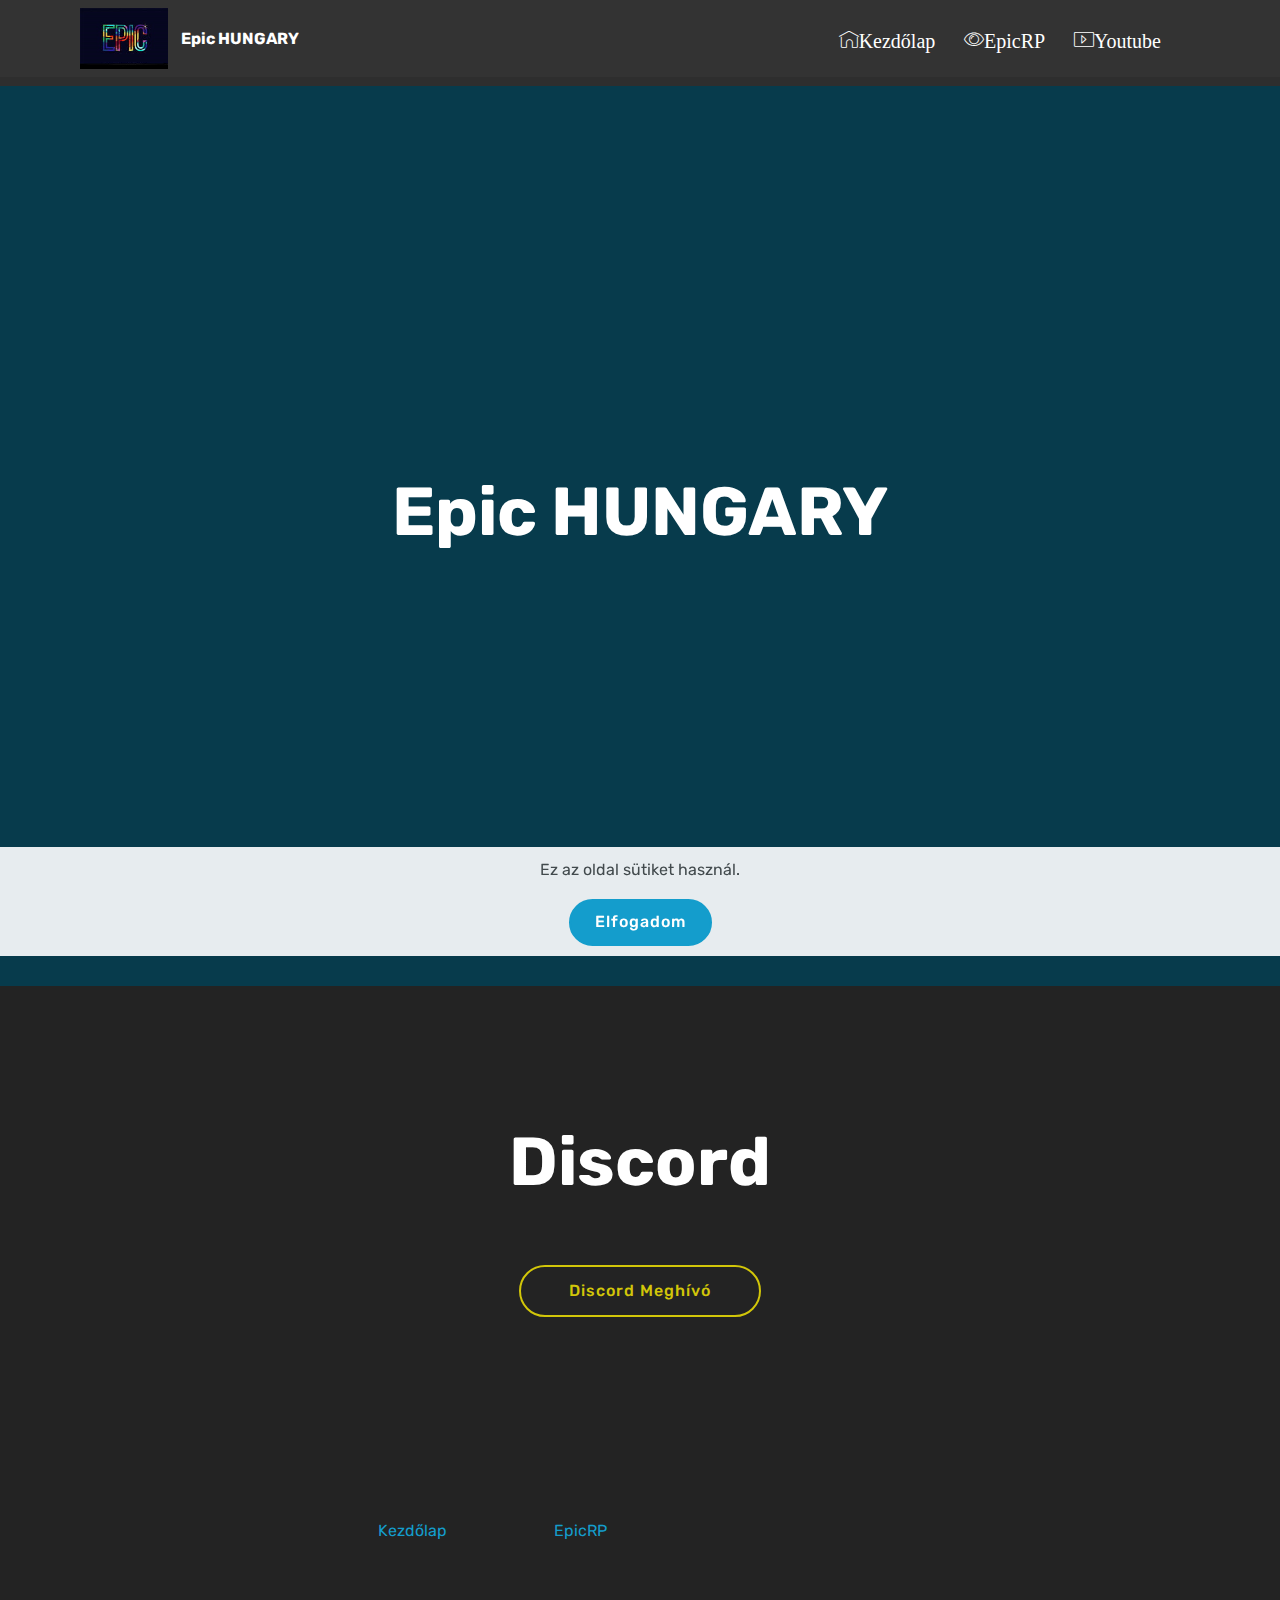
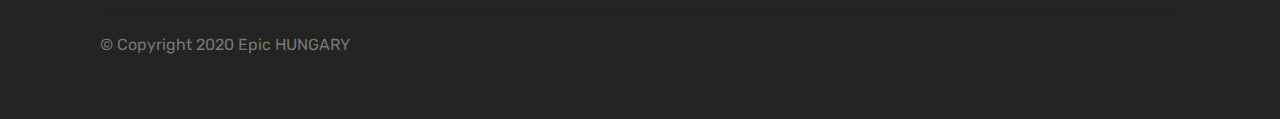
<file: index.html>
<!DOCTYPE html>
<html  >
<head>
  <!-- Site made with Mobirise Website Builder v4.12.4, https://mobirise.com -->
  <meta charset="UTF-8">
  <meta http-equiv="X-UA-Compatible" content="IE=edge">
  <meta name="generator" content="Mobirise v4.12.4, mobirise.com">
  <meta name="viewport" content="width=device-width, initial-scale=1, minimum-scale=1">
  <link rel="shortcut icon" href="assets/images/epicmc.jpg" type="image/x-icon">
  <meta name="description" content="">
  
  
  <title>Epic HUNGARY - Kezdőlap</title>
  <link rel="stylesheet" href="assets/web/assets/mobirise-icons/mobirise-icons.css">
  <link rel="stylesheet" href="assets/bootstrap/css/bootstrap.min.css">
  <link rel="stylesheet" href="assets/bootstrap/css/bootstrap-grid.min.css">
  <link rel="stylesheet" href="assets/bootstrap/css/bootstrap-reboot.min.css">
  <link rel="stylesheet" href="assets/tether/tether.min.css">
  <link rel="stylesheet" href="assets/dropdown/css/style.css">
  <link rel="stylesheet" href="assets/socicon/css/styles.css">
  <link rel="stylesheet" href="assets/theme/css/style.css">
  <link rel="preload" as="style" href="assets/mobirise/css/mbr-additional.css"><link rel="stylesheet" href="assets/mobirise/css/mbr-additional.css" type="text/css">
  
  
  
</head>
<body>
  <section class="menu cid-s6NKTfym6k" once="menu" id="menu1-0">

    

    <nav class="navbar navbar-expand beta-menu navbar-dropdown align-items-center navbar-toggleable-sm">
        <button class="navbar-toggler navbar-toggler-right" type="button" data-toggle="collapse" data-target="#navbarSupportedContent" aria-controls="navbarSupportedContent" aria-expanded="false" aria-label="Toggle navigation">
            <div class="hamburger">
                <span></span>
                <span></span>
                <span></span>
                <span></span>
            </div>
        </button>
        <div class="menu-logo">
            <div class="navbar-brand">
                <span class="navbar-logo">
                    
                         <img src="assets/images/epicmc.jpg" alt="Mobirise" title="" style="height: 3.8rem;">
                    
                </span>
                <span class="navbar-caption-wrap"><a class="navbar-caption text-white display-4" href="index.html">Epic HUNGARY</a></span>
            </div>
        </div>
        <div class="collapse navbar-collapse" id="navbarSupportedContent">
            <ul class="navbar-nav nav-dropdown nav-right" data-app-modern-menu="true"><li class="nav-item">
                    <a class="nav-link link text-white display-4" href="index.html" aria-expanded="true"><span class="mbri-home mbr-iconfont mbr-iconfont-btn" style="font-size: 20px;">Kezdőlap</span>
                        </a>
                </li><li class="nav-item"><a class="nav-link link text-white display-4" href="epicrp.html" aria-expanded="true"><span class="mbri-preview mbr-iconfont mbr-iconfont-btn" style="font-size: 20px;">EpicRP</span>
                        </a></li><li class="nav-item"><a class="nav-link link text-white display-4" href="https://www.youtube.com/channel/UCkZcSKz8F4jyyd8lRsKKbUQ?" aria-expanded="true" target="_blank"><span class="mbri-video mbr-iconfont mbr-iconfont-btn" style="font-size: 20px;">Youtube</span>
                        </a></li>
                <li class="nav-item">
                    <a class="nav-link link text-white display-4" href="https://discord.io/epichu">
                        </a>
                </li></ul>
            
        </div>
    </nav>
</section>

<section class="engine"><a href="https://mobirise.info/d">free web maker</a></section><section once="footers" class="cid-s6NLINFlKJ" id="footer6-1">

    

    

    <div class="container">
        <div class="media-container-row align-center mbr-white">
            <div class="col-12">
                <p class="mbr-text mb-0 mbr-fonts-style display-7">
                    © Copyright 2020 Mobirise - All Rights Reserved
                </p>
            </div>
        </div>
    </div>
</section>

<section class="cid-s6OSsjvthZ mbr-fullscreen" id="header2-6">

    

    

    <div class="container align-center">
        <div class="row justify-content-md-center">
            <div class="mbr-white col-md-10">
                <h1 class="mbr-section-title mbr-bold pb-3 mbr-fonts-style display-1">
                    Epic HUNGARY</h1>
                <h3 class="mbr-section-subtitle align-center mbr-light pb-3 mbr-fonts-style display-2"></h3>
                
                
            </div>
        </div>
    </div>
    
</section>

<section class="cid-s6ORZuY1Uo" id="header2-5">

    

    

    <div class="container align-center">
        <div class="row justify-content-md-center">
            <div class="mbr-white col-md-10">
                <h1 class="mbr-section-title mbr-bold pb-3 mbr-fonts-style display-1">Discord</h1>
                
                <p class="mbr-text pb-3 mbr-fonts-style display-5"></p>
                <div class="mbr-section-btn"><a class="btn btn-md btn-success-outline display-4" href="https://discord.io/epichu" target="_blank">Discord Meghívó</a></div>
            </div>
        </div>
    </div>
    
</section>

<section class="cid-sa0ySZSdSl" id="footer5-i">

    

    

    <div class="container">
        <div class="media-container-row">
            <div class="col-md-3">
                <div class="media-wrap">
                    <a href="https://mobirise.co/">
                       <img src="assets/images/logo2-2.png" alt="Mobirise" title="">
                    </a>
                </div>
            </div>
            <div class="col-md-9">
                <p class="mbr-text align-right links mbr-fonts-style display-4"></p><p><a href="index.html">Kezdőlap</a>&nbsp;&nbsp;&nbsp;&nbsp;Epic Craft&nbsp;&nbsp;&nbsp;&nbsp;<strong><a href="epicrp.html">EpicRP</a></strong></p><p></p>
            </div>
        </div>
        <div class="footer-lower">
            <div class="media-container-row">
                <div class="col-md-12">
                    <hr>
                </div>
            </div>
            <div class="media-container-row mbr-white">
                <div class="col-md-6 copyright">
                    <p class="mbr-text mbr-fonts-style display-7">
                        © Copyright 2020 Epic HUNGARY</p>
                </div>
                <div class="col-md-6">
                    
                </div>
            </div>
        </div>
    </div>
</section>


  <script src="assets/web/assets/jquery/jquery.min.js"></script>
  <script src="assets/popper/popper.min.js"></script>
  <script src="assets/bootstrap/js/bootstrap.min.js"></script>
  <script src="assets/tether/tether.min.js"></script>
  <script src="assets/web/assets/cookies-alert-plugin/cookies-alert-core.js"></script>
  <script src="assets/web/assets/cookies-alert-plugin/cookies-alert-script.js"></script>
  <script src="assets/smoothscroll/smooth-scroll.js"></script>
  <script src="assets/dropdown/js/nav-dropdown.js"></script>
  <script src="assets/dropdown/js/navbar-dropdown.js"></script>
  <script src="assets/touchswipe/jquery.touch-swipe.min.js"></script>
  <script src="assets/theme/js/script.js"></script>
  
  
<input name="cookieData" type="hidden" data-cookie-customDialogSelector='null' data-cookie-colorText='#424a4d' data-cookie-colorBg='rgba(234, 239, 241, 0.99)' data-cookie-textButton='Elfogadom' data-cookie-colorButton='' data-cookie-colorLink='#424a4d' data-cookie-underlineLink='true' data-cookie-text="Ez az oldal sütiket használ.">
  </body>
</html>
</file>
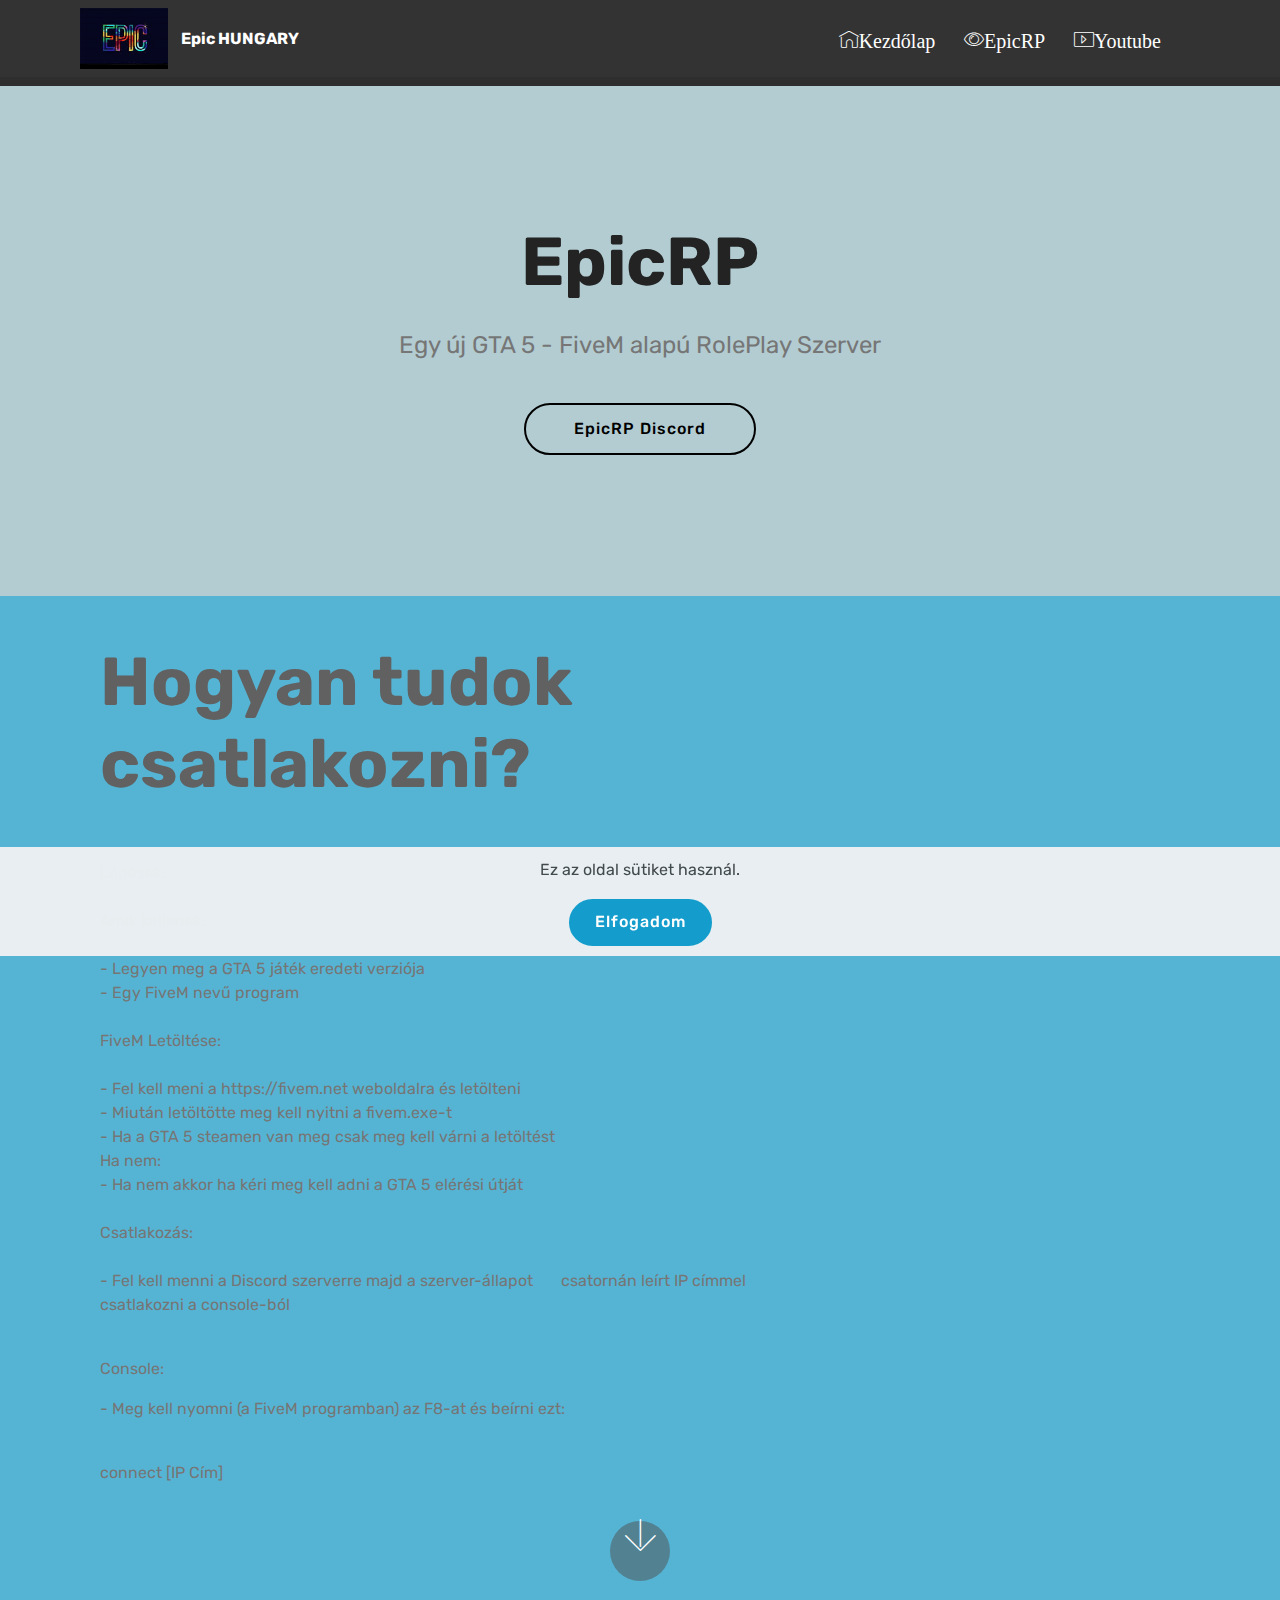
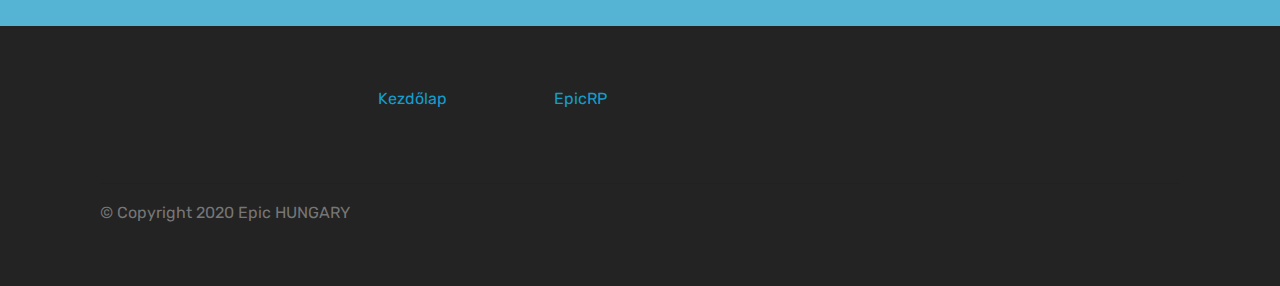
<file: epicrp.html>
<!DOCTYPE html>
<html  >
<head>
  <!-- Site made with Mobirise Website Builder v4.12.4, https://mobirise.com -->
  <meta charset="UTF-8">
  <meta http-equiv="X-UA-Compatible" content="IE=edge">
  <meta name="generator" content="Mobirise v4.12.4, mobirise.com">
  <meta name="viewport" content="width=device-width, initial-scale=1, minimum-scale=1">
  <link rel="shortcut icon" href="assets/images/epicmc.jpg" type="image/x-icon">
  <meta name="description" content="">
  
  
  <title>Epic HUNGARY - EpicRP</title>
  <link rel="stylesheet" href="assets/web/assets/mobirise-icons/mobirise-icons.css">
  <link rel="stylesheet" href="assets/bootstrap/css/bootstrap.min.css">
  <link rel="stylesheet" href="assets/bootstrap/css/bootstrap-grid.min.css">
  <link rel="stylesheet" href="assets/bootstrap/css/bootstrap-reboot.min.css">
  <link rel="stylesheet" href="assets/tether/tether.min.css">
  <link rel="stylesheet" href="assets/dropdown/css/style.css">
  <link rel="stylesheet" href="assets/socicon/css/styles.css">
  <link rel="stylesheet" href="assets/theme/css/style.css">
  <link rel="preload" as="style" href="assets/mobirise/css/mbr-additional.css"><link rel="stylesheet" href="assets/mobirise/css/mbr-additional.css" type="text/css">
  
  
  
</head>
<body>
  <section class="menu cid-s6NKTfym6k" once="menu" id="menu1-c">

    

    <nav class="navbar navbar-expand beta-menu navbar-dropdown align-items-center navbar-toggleable-sm">
        <button class="navbar-toggler navbar-toggler-right" type="button" data-toggle="collapse" data-target="#navbarSupportedContent" aria-controls="navbarSupportedContent" aria-expanded="false" aria-label="Toggle navigation">
            <div class="hamburger">
                <span></span>
                <span></span>
                <span></span>
                <span></span>
            </div>
        </button>
        <div class="menu-logo">
            <div class="navbar-brand">
                <span class="navbar-logo">
                    
                         <img src="assets/images/epicmc.jpg" alt="Mobirise" title="" style="height: 3.8rem;">
                    
                </span>
                <span class="navbar-caption-wrap"><a class="navbar-caption text-white display-4" href="index.html">Epic HUNGARY</a></span>
            </div>
        </div>
        <div class="collapse navbar-collapse" id="navbarSupportedContent">
            <ul class="navbar-nav nav-dropdown nav-right" data-app-modern-menu="true"><li class="nav-item">
                    <a class="nav-link link text-white display-4" href="index.html" aria-expanded="true"><span class="mbri-home mbr-iconfont mbr-iconfont-btn" style="font-size: 20px;">Kezdőlap</span>
                        </a>
                </li><li class="nav-item"><a class="nav-link link text-white display-4" href="epicrp.html" aria-expanded="true"><span class="mbri-preview mbr-iconfont mbr-iconfont-btn" style="font-size: 20px;">EpicRP</span>
                        </a></li><li class="nav-item"><a class="nav-link link text-white display-4" href="https://www.youtube.com/channel/UCkZcSKz8F4jyyd8lRsKKbUQ?" aria-expanded="true" target="_blank"><span class="mbri-video mbr-iconfont mbr-iconfont-btn" style="font-size: 20px;">Youtube</span>
                        </a></li>
                <li class="nav-item">
                    <a class="nav-link link text-white display-4" href="https://discord.io/epichu">
                        </a>
                </li></ul>
            
        </div>
    </nav>
</section>

<section class="engine"><a href="https://mobirise.info/b">create a site</a></section><section once="footers" class="cid-s6NLINFlKJ" id="footer6-d">

    

    

    <div class="container">
        <div class="media-container-row align-center mbr-white">
            <div class="col-12">
                <p class="mbr-text mb-0 mbr-fonts-style display-7">
                    © Copyright 2020 Mobirise - All Rights Reserved
                </p>
            </div>
        </div>
    </div>
</section>

<section class="header1 cid-sa0vdb8voH" id="header16-f">

    

    

    <div class="container">
        <div class="row justify-content-md-center">
            <div class="col-md-10 align-center">
                <h1 class="mbr-section-title mbr-bold pb-3 mbr-fonts-style display-1">EpicRP</h1>
                
                <p class="mbr-text pb-3 mbr-fonts-style display-5">Egy új GTA 5 - FiveM alapú RolePlay Szerver</p>
                <div class="mbr-section-btn"><a class="btn btn-md btn-black-outline display-4" href="https://discord.gg/anNv3eB" target="_blank">EpicRP Discord</a></div>
            </div>
        </div>
    </div>

</section>

<section class="header9 cid-sa0vI2x0VO" id="header9-g">

    

    

    <div class="container">
        <div class="media-container-column mbr-white col-lg-8 col-md-10">
            <h1 class="mbr-section-title align-left mbr-bold pb-3 mbr-fonts-style display-1">
                Hogyan tudok csatlakozni?</h1>
            
            <p class="mbr-text align-left pb-3 mbr-fonts-style display-5"></p><p>Lépések:<br><br>Amik kellenek:<br><br>- Legyen meg a GTA 5 játék eredeti verziója<br>- Egy FiveM nevű program<br><br>FiveM Letöltése:<br><br>- Fel kell meni a https://fivem.net weboldalra és letölteni<br>- Miután letöltötte meg kell nyitni a fivem.exe-t&nbsp;<br>- Ha a GTA 5 steamen van meg csak meg kell várni a letöltést<br>Ha nem:<br>- Ha nem akkor ha kéri meg kell adni a GTA 5 elérési útját<br><br>Csatlakozás:<br><br>- Fel kell menni a Discord szerverre majd a szerver-állapot &nbsp; &nbsp;&nbsp;&nbsp;&nbsp;csatornán leírt IP címmel csatlakozni a console-ból</p><br><p>Console:</p><p>- Meg kell nyomni (a FiveM programban) az F8-at és beírni ezt:</p><br><p>connect [IP Cím]</p><br><p>&nbsp;</p><p></p>
            
        </div>
    </div>

    <div class="mbr-arrow hidden-sm-down" aria-hidden="true">
        <a href="#next">
            <i class="mbri-down mbr-iconfont"></i>
        </a>
    </div>
</section>

<section class="cid-sa0yX8QKYe" id="footer5-j">

    

    

    <div class="container">
        <div class="media-container-row">
            <div class="col-md-3">
                <div class="media-wrap">
                    <a href="https://mobirise.co/">
                       <img src="assets/images/logo2-2.png" alt="Mobirise" title="">
                    </a>
                </div>
            </div>
            <div class="col-md-9">
                <p class="mbr-text align-right links mbr-fonts-style display-4"></p><p><a href="index.html">Kezdőlap</a>&nbsp;&nbsp;&nbsp;&nbsp;Epic Craft&nbsp;&nbsp;&nbsp;&nbsp;<strong><a href="epicrp.html">EpicRP</a></strong></p><p></p>
            </div>
        </div>
        <div class="footer-lower">
            <div class="media-container-row">
                <div class="col-md-12">
                    <hr>
                </div>
            </div>
            <div class="media-container-row mbr-white">
                <div class="col-md-6 copyright">
                    <p class="mbr-text mbr-fonts-style display-7">
                        © Copyright 2020 Epic HUNGARY</p>
                </div>
                <div class="col-md-6">
                    
                </div>
            </div>
        </div>
    </div>
</section>


  <script src="assets/web/assets/jquery/jquery.min.js"></script>
  <script src="assets/popper/popper.min.js"></script>
  <script src="assets/bootstrap/js/bootstrap.min.js"></script>
  <script src="assets/tether/tether.min.js"></script>
  <script src="assets/web/assets/cookies-alert-plugin/cookies-alert-core.js"></script>
  <script src="assets/web/assets/cookies-alert-plugin/cookies-alert-script.js"></script>
  <script src="assets/smoothscroll/smooth-scroll.js"></script>
  <script src="assets/dropdown/js/nav-dropdown.js"></script>
  <script src="assets/dropdown/js/navbar-dropdown.js"></script>
  <script src="assets/touchswipe/jquery.touch-swipe.min.js"></script>
  <script src="assets/theme/js/script.js"></script>
  
  
<input name="cookieData" type="hidden" data-cookie-customDialogSelector='null' data-cookie-colorText='#424a4d' data-cookie-colorBg='rgba(234, 239, 241, 0.99)' data-cookie-textButton='Elfogadom' data-cookie-colorButton='' data-cookie-colorLink='#424a4d' data-cookie-underlineLink='true' data-cookie-text="Ez az oldal sütiket használ.">
  </body>
</html>
</file>
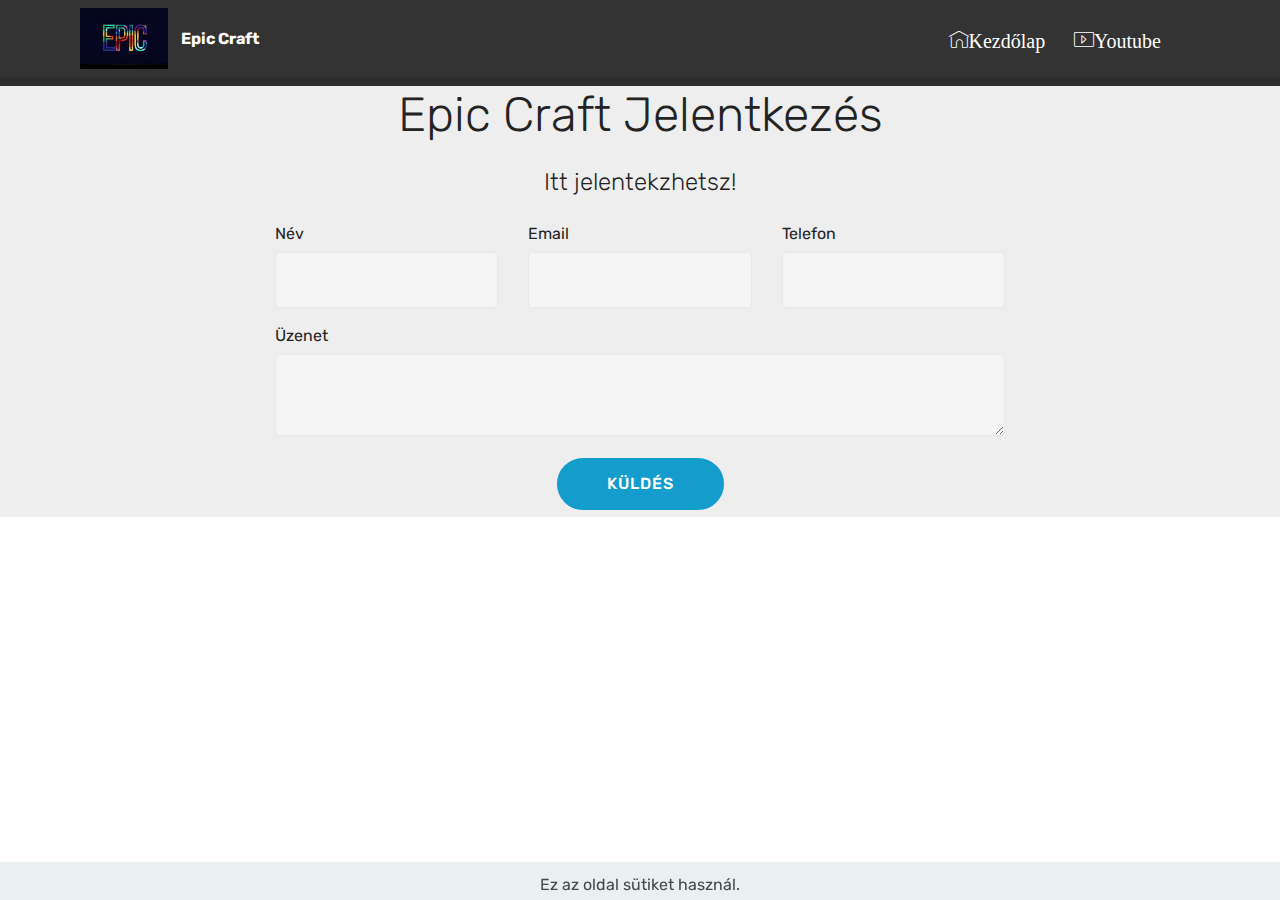
<file: page1.html>
<!DOCTYPE html>
<html  >
<head>
  <!-- Site made with Mobirise Website Builder v4.12.4, https://mobirise.com -->
  <meta charset="UTF-8">
  <meta http-equiv="X-UA-Compatible" content="IE=edge">
  <meta name="generator" content="Mobirise v4.12.4, mobirise.com">
  <meta name="viewport" content="width=device-width, initial-scale=1, minimum-scale=1">
  <link rel="shortcut icon" href="assets/images/epicmc.jpg" type="image/x-icon">
  <meta name="description" content="Web Site Builder Description">
  
  
  <title>Epic Craft - TGF</title>
  <link rel="stylesheet" href="assets/web/assets/mobirise-icons/mobirise-icons.css">
  <link rel="stylesheet" href="assets/bootstrap/css/bootstrap.min.css">
  <link rel="stylesheet" href="assets/bootstrap/css/bootstrap-grid.min.css">
  <link rel="stylesheet" href="assets/bootstrap/css/bootstrap-reboot.min.css">
  <link rel="stylesheet" href="assets/tether/tether.min.css">
  <link rel="stylesheet" href="assets/dropdown/css/style.css">
  <link rel="stylesheet" href="assets/theme/css/style.css">
  <link rel="preload" as="style" href="assets/mobirise/css/mbr-additional.css"><link rel="stylesheet" href="assets/mobirise/css/mbr-additional.css" type="text/css">
  
  
  
</head>
<body>
  <section class="menu cid-s6NKTfym6k" once="menu" id="menu1-7">

    

    <nav class="navbar navbar-expand beta-menu navbar-dropdown align-items-center navbar-toggleable-sm">
        <button class="navbar-toggler navbar-toggler-right" type="button" data-toggle="collapse" data-target="#navbarSupportedContent" aria-controls="navbarSupportedContent" aria-expanded="false" aria-label="Toggle navigation">
            <div class="hamburger">
                <span></span>
                <span></span>
                <span></span>
                <span></span>
            </div>
        </button>
        <div class="menu-logo">
            <div class="navbar-brand">
                <span class="navbar-logo">
                    
                         <img src="assets/images/epicmc.jpg" alt="Mobirise" title="" style="height: 3.8rem;">
                    
                </span>
                <span class="navbar-caption-wrap"><a class="navbar-caption text-white display-4" href="index.html">Epic Craft</a></span>
            </div>
        </div>
        <div class="collapse navbar-collapse" id="navbarSupportedContent">
            <ul class="navbar-nav nav-dropdown nav-right" data-app-modern-menu="true"><li class="nav-item">
                    <a class="nav-link link text-white display-4" href="index.html" aria-expanded="true"><span class="mbri-home mbr-iconfont mbr-iconfont-btn" style="font-size: 20px;">Kezdőlap</span>
                        </a>
                </li><li class="nav-item"><a class="nav-link link text-white display-4" href="https://www.youtube.com/channel/UCkZcSKz8F4jyyd8lRsKKbUQ?" aria-expanded="true" target="_blank"><span class="mbri-video mbr-iconfont mbr-iconfont-btn" style="font-size: 20px;">Youtube</span>
                        </a></li>
                <li class="nav-item">
                    <a class="nav-link link text-white display-4" href="https://discord.io/epichu">
                        </a>
                </li></ul>
            
        </div>
    </nav>
</section>

<section class="engine"><a href="https://mobirise.info/g">how to build your own website</a></section><section once="footers" class="cid-s6NLINFlKJ" id="footer6-8">

    

    

    <div class="container">
        <div class="media-container-row align-center mbr-white">
            <div class="col-12">
                <p class="mbr-text mb-0 mbr-fonts-style display-7">
                    © Copyright 2020 Mobirise - All Rights Reserved
                </p>
            </div>
        </div>
    </div>
</section>

<section class="mbr-section form1 cid-s6OVGStZuZ" id="form1-9">

    

    
    <div class="container">
        <div class="row justify-content-center">
            <div class="title col-12 col-lg-8">
                <h2 class="mbr-section-title align-center pb-3 mbr-fonts-style display-2">Epic Craft Jelentkezés</h2>
                <h3 class="mbr-section-subtitle align-center mbr-light pb-3 mbr-fonts-style display-5">Itt jelentekzhetsz!</h3>
            </div>
        </div>
    </div>
    <div class="container">
        <div class="row justify-content-center">
            <div class="media-container-column col-lg-8" data-form-type="formoid">
                <!---Formbuilder Form--->
                <form action="https://mobirise.com/" method="POST" class="mbr-form form-with-styler" data-form-title="Mobirise Form"><input type="hidden" name="email" data-form-email="true" value="iZoaWw/t6xuwddat4Yex1W5TJtRkMyVWMHtuZ+AHRmM2ZR5ZRNcossZB1QZXI+EMIBMD7UbSnzwX6Jy8pRN3NvXUjBlEHPzA4LDXFnwUpmlK/oVsp98A/mD2V76c2jSE">
                    <div class="row">
                        <div hidden="hidden" data-form-alert="" class="alert alert-success col-12">Köszönjük, hogy kitöltötted az űrlapot!</div>
                        <div hidden="hidden" data-form-alert-danger="" class="alert alert-danger col-12">
                        </div>
                    </div>
                    <div class="dragArea row">
                        <div class="col-md-4  form-group" data-for="name">
                            <label for="name-form1-9" class="form-control-label mbr-fonts-style display-7">Név</label>
                            <input type="text" name="name" data-form-field="Name" required="required" class="form-control display-7" id="name-form1-9">
                        </div>
                        <div class="col-md-4  form-group" data-for="email">
                            <label for="email-form1-9" class="form-control-label mbr-fonts-style display-7">Email</label>
                            <input type="email" name="email" data-form-field="Email" required="required" class="form-control display-7" id="email-form1-9">
                        </div>
                        <div data-for="phone" class="col-md-4  form-group">
                            <label for="phone-form1-9" class="form-control-label mbr-fonts-style display-7">Telefon</label>
                            <input type="tel" name="phone" data-form-field="Phone" class="form-control display-7" id="phone-form1-9">
                        </div>
                        <div data-for="message" class="col-md-12 form-group">
                            <label for="message-form1-9" class="form-control-label mbr-fonts-style display-7">Üzenet</label>
                            <textarea name="message" data-form-field="Message" class="form-control display-7" id="message-form1-9"></textarea>
                        </div>
                        <div class="col-md-12 input-group-btn align-center">
                            <button type="submit" class="btn btn-primary btn-form display-4">KÜLDÉS</button>
                        </div>
                    </div>
                </form><!---Formbuilder Form--->
            </div>
        </div>
    </div>
</section>


  <script src="assets/web/assets/jquery/jquery.min.js"></script>
  <script src="assets/popper/popper.min.js"></script>
  <script src="assets/bootstrap/js/bootstrap.min.js"></script>
  <script src="assets/tether/tether.min.js"></script>
  <script src="assets/web/assets/cookies-alert-plugin/cookies-alert-core.js"></script>
  <script src="assets/web/assets/cookies-alert-plugin/cookies-alert-script.js"></script>
  <script src="assets/smoothscroll/smooth-scroll.js"></script>
  <script src="assets/dropdown/js/nav-dropdown.js"></script>
  <script src="assets/dropdown/js/navbar-dropdown.js"></script>
  <script src="assets/touchswipe/jquery.touch-swipe.min.js"></script>
  <script src="assets/theme/js/script.js"></script>
  <script src="assets/formoid/formoid.min.js"></script>
  
  
<input name="cookieData" type="hidden" data-cookie-customDialogSelector='null' data-cookie-colorText='#424a4d' data-cookie-colorBg='rgba(234, 239, 241, 0.99)' data-cookie-textButton='Elfogadom' data-cookie-colorButton='' data-cookie-colorLink='#424a4d' data-cookie-underlineLink='true' data-cookie-text="Ez az oldal sütiket használ.">
  </body>
</html>
</file>
<file: assets/web/assets/mobirise-icons/mobirise-icons.css>
@font-face {
  font-family: 'MobiriseIcons';
  src:  url('mobirise-icons.eot?spat4u');
  src:  url('mobirise-icons.eot?spat4u#iefix') format('embedded-opentype'),
    url('mobirise-icons.ttf?spat4u') format('truetype'),
    url('mobirise-icons.woff?spat4u') format('woff'),
    url('mobirise-icons.svg?spat4u#MobiriseIcons') format('svg');
  font-weight: normal;
  font-style: normal;
  font-display: swap;
}

[class^="mbri-"], [class*=" mbri-"] {
  /* use !important to prevent issues with browser extensions that change fonts */
  font-family: MobiriseIcons !important;
  speak: none;
  font-style: normal;
  font-weight: normal;
  font-variant: normal;
  text-transform: none;
  line-height: 1;

  /* Better Font Rendering =========== */
  -webkit-font-smoothing: antialiased;
  -moz-osx-font-smoothing: grayscale;
}

.mbri-add-submenu:before {
  content: "\e900";
}
.mbri-alert:before {
  content: "\e901";
}
.mbri-align-center:before {
  content: "\e902";
}
.mbri-align-justify:before {
  content: "\e903";
}
.mbri-align-left:before {
  content: "\e904";
}
.mbri-align-right:before {
  content: "\e905";
}
.mbri-android:before {
  content: "\e906";
}
.mbri-apple:before {
  content: "\e907";
}
.mbri-arrow-down:before {
  content: "\e908";
}
.mbri-arrow-next:before {
  content: "\e909";
}
.mbri-arrow-prev:before {
  content: "\e90a";
}
.mbri-arrow-up:before {
  content: "\e90b";
}
.mbri-bold:before {
  content: "\e90c";
}
.mbri-bookmark:before {
  content: "\e90d";
}
.mbri-bootstrap:before {
  content: "\e90e";
}
.mbri-briefcase:before {
  content: "\e90f";
}
.mbri-browse:before {
  content: "\e910";
}
.mbri-bulleted-list:before {
  content: "\e911";
}
.mbri-calendar:before {
  content: "\e912";
}
.mbri-camera:before {
  content: "\e913";
}
.mbri-cart-add:before {
  content: "\e914";
}
.mbri-cart-full:before {
  content: "\e915";
}
.mbri-cash:before {
  content: "\e916";
}
.mbri-change-style:before {
  content: "\e917";
}
.mbri-chat:before {
  content: "\e918";
}
.mbri-clock:before {
  content: "\e919";
}
.mbri-close:before {
  content: "\e91a";
}
.mbri-cloud:before {
  content: "\e91b";
}
.mbri-code:before {
  content: "\e91c";
}
.mbri-contact-form:before {
  content: "\e91d";
}
.mbri-credit-card:before {
  content: "\e91e";
}
.mbri-cursor-click:before {
  content: "\e91f";
}
.mbri-cust-feedback:before {
  content: "\e920";
}
.mbri-database:before {
  content: "\e921";
}
.mbri-delivery:before {
  content: "\e922";
}
.mbri-desktop:before {
  content: "\e923";
}
.mbri-devices:before {
  content: "\e924";
}
.mbri-down:before {
  content: "\e925";
}
.mbri-download:before {
  content: "\e989";
}
.mbri-drag-n-drop:before {
  content: "\e927";
}
.mbri-drag-n-drop2:before {
  content: "\e928";
}
.mbri-edit:before {
  content: "\e929";
}
.mbri-edit2:before {
  content: "\e92a";
}
.mbri-error:before {
  content: "\e92b";
}
.mbri-extension:before {
  content: "\e92c";
}
.mbri-features:before {
  content: "\e92d";
}
.mbri-file:before {
  content: "\e92e";
}
.mbri-flag:before {
  content: "\e92f";
}
.mbri-folder:before {
  content: "\e930";
}
.mbri-gift:before {
  content: "\e931";
}
.mbri-github:before {
  content: "\e932";
}
.mbri-globe:before {
  content: "\e933";
}
.mbri-globe-2:before {
  content: "\e934";
}
.mbri-growing-chart:before {
  content: "\e935";
}
.mbri-hearth:before {
  content: "\e936";
}
.mbri-help:before {
  content: "\e937";
}
.mbri-home:before {
  content: "\e938";
}
.mbri-hot-cup:before {
  content: "\e939";
}
.mbri-idea:before {
  content: "\e93a";
}
.mbri-image-gallery:before {
  content: "\e93b";
}
.mbri-image-slider:before {
  content: "\e93c";
}
.mbri-info:before {
  content: "\e93d";
}
.mbri-italic:before {
  content: "\e93e";
}
.mbri-key:before {
  content: "\e93f";
}
.mbri-laptop:before {
  content: "\e940";
}
.mbri-layers:before {
  content: "\e941";
}
.mbri-left-right:before {
  content: "\e942";
}
.mbri-left:before {
  content: "\e943";
}
.mbri-letter:before {
  content: "\e944";
}
.mbri-like:before {
  content: "\e945";
}
.mbri-link:before {
  content: "\e946";
}
.mbri-lock:before {
  content: "\e947";
}
.mbri-login:before {
  content: "\e948";
}
.mbri-logout:before {
  content: "\e949";
}
.mbri-magic-stick:before {
  content: "\e94a";
}
.mbri-map-pin:before {
  content: "\e94b";
}
.mbri-menu:before {
  content: "\e94c";
}
.mbri-mobile:before {
  content: "\e94d";
}
.mbri-mobile2:before {
  content: "\e94e";
}
.mbri-mobirise:before {
  content: "\e94f";
}
.mbri-more-horizontal:before {
  content: "\e950";
}
.mbri-more-vertical:before {
  content: "\e951";
}
.mbri-music:before {
  content: "\e952";
}
.mbri-new-file:before {
  content: "\e953";
}
.mbri-numbered-list:before {
  content: "\e954";
}
.mbri-opened-folder:before {
  content: "\e955";
}
.mbri-pages:before {
  content: "\e956";
}
.mbri-paper-plane:before {
  content: "\e957";
}
.mbri-paperclip:before {
  content: "\e958";
}
.mbri-photo:before {
  content: "\e959";
}
.mbri-photos:before {
  content: "\e95a";
}
.mbri-pin:before {
  content: "\e95b";
}
.mbri-play:before {
  content: "\e95c";
}
.mbri-plus:before {
  content: "\e95d";
}
.mbri-preview:before {
  content: "\e95e";
}
.mbri-print:before {
  content: "\e95f";
}
.mbri-protect:before {
  content: "\e960";
}
.mbri-question:before {
  content: "\e961";
}
.mbri-quote-left:before {
  content: "\e962";
}
.mbri-quote-right:before {
  content: "\e963";
}
.mbri-refresh:before {
  content: "\e964";
}
.mbri-responsive:before {
  content: "\e965";
}
.mbri-right:before {
  content: "\e966";
}
.mbri-rocket:before {
  content: "\e967";
}
.mbri-sad-face:before {
  content: "\e968";
}
.mbri-sale:before {
  content: "\e969";
}
.mbri-save:before {
  content: "\e96a";
}
.mbri-search:before {
  content: "\e96b";
}
.mbri-setting:before {
  content: "\e96c";
}
.mbri-setting2:before {
  content: "\e96d";
}
.mbri-setting3:before {
  content: "\e96e";
}
.mbri-share:before {
  content: "\e96f";
}
.mbri-shopping-bag:before {
  content: "\e970";
}
.mbri-shopping-basket:before {
  content: "\e971";
}
.mbri-shopping-cart:before {
  content: "\e972";
}
.mbri-sites:before {
  content: "\e973";
}
.mbri-smile-face:before {
  content: "\e974";
}
.mbri-speed:before {
  content: "\e975";
}
.mbri-star:before {
  content: "\e976";
}
.mbri-success:before {
  content: "\e977";
}
.mbri-sun:before {
  content: "\e978";
}
.mbri-sun2:before {
  content: "\e979";
}
.mbri-tablet:before {
  content: "\e97a";
}
.mbri-tablet-vertical:before {
  content: "\e97b";
}
.mbri-target:before {
  content: "\e97c";
}
.mbri-timer:before {
  content: "\e97d";
}
.mbri-to-ftp:before {
  content: "\e97e";
}
.mbri-to-local-drive:before {
  content: "\e97f";
}
.mbri-touch-swipe:before {
  content: "\e980";
}
.mbri-touch:before {
  content: "\e981";
}
.mbri-trash:before {
  content: "\e982";
}
.mbri-underline:before {
  content: "\e983";
}
.mbri-unlink:before {
  content: "\e984";
}
.mbri-unlock:before {
  content: "\e985";
}
.mbri-up-down:before {
  content: "\e986";
}
.mbri-up:before {
  content: "\e987";
}
.mbri-update:before {
  content: "\e988";
}
.mbri-upload:before {
 content: "\e926"; 
}
.mbri-user:before {
  content: "\e98a";
}
.mbri-user2:before {
  content: "\e98b";
}
.mbri-users:before {
  content: "\e98c";
}
.mbri-video:before {
  content: "\e98d";
}
.mbri-video-play:before {
  content: "\e98e";
}
.mbri-watch:before {
  content: "\e98f";
}
.mbri-website-theme:before {
  content: "\e990";
}
.mbri-wifi:before {
  content: "\e991";
}
.mbri-windows:before {
  content: "\e992";
}
.mbri-zoom-out:before {
  content: "\e993";
}
.mbri-redo:before {
  content: "\e994";
}
.mbri-undo:before {
  content: "\e995";
}
</file>
<file: assets/dropdown/css/style.css>
.navbar-dropdown {
  left: 0;
  padding: 0;
  position: absolute;
  right: 0;
  top: 0;
  transition: all 0.45s ease;
  z-index: 1030;
  background: #282828; }
  .navbar-dropdown .navbar-logo {
    margin-right: 0.8rem;
    transition: margin 0.3s ease-in-out;
    vertical-align: middle; }
    .navbar-dropdown .navbar-logo img {
      height: 3.125rem;
      transition: all 0.3s ease-in-out; }
    .navbar-dropdown .navbar-logo.mbr-iconfont {
      font-size: 3.125rem;
      line-height: 3.125rem; }
  .navbar-dropdown .navbar-caption {
    font-weight: 700;
    white-space: normal;
    vertical-align: -4px;
    line-height: 3.125rem !important; }
    .navbar-dropdown .navbar-caption, .navbar-dropdown .navbar-caption:hover {
      color: inherit;
      text-decoration: none; }
  .navbar-dropdown .mbr-iconfont + .navbar-caption {
    vertical-align: -1px; }
  .navbar-dropdown.navbar-fixed-top {
    position: fixed; }
  .navbar-dropdown .navbar-brand span {
    vertical-align: -4px; }
  .navbar-dropdown.bg-color.transparent {
    background: none; }
  .navbar-dropdown.navbar-short .navbar-brand {
    padding: 0.625rem 0; }
    .navbar-dropdown.navbar-short .navbar-brand span {
      vertical-align: -1px; }
  .navbar-dropdown.navbar-short .navbar-caption {
    line-height: 2.375rem !important;
    vertical-align: -2px; }
  .navbar-dropdown.navbar-short .navbar-logo {
    margin-right: 0.5rem; }
    .navbar-dropdown.navbar-short .navbar-logo img {
      height: 2.375rem; }
    .navbar-dropdown.navbar-short .navbar-logo.mbr-iconfont {
      font-size: 2.375rem;
      line-height: 2.375rem; }
  .navbar-dropdown.navbar-short .mbr-table-cell {
    height: 3.625rem; }
  .navbar-dropdown .navbar-close {
    left: 0.6875rem;
    position: fixed;
    top: 0.75rem;
    z-index: 1000; }
  .navbar-dropdown .hamburger-icon {
    content: "";
    display: inline-block;
    vertical-align: middle;
    width: 16px;
    -webkit-box-shadow: 0 -6px 0 1px #282828,0 0 0 1px #282828,0 6px 0 1px #282828;
    -moz-box-shadow: 0 -6px 0 1px #282828,0 0 0 1px #282828,0 6px 0 1px #282828;
    box-shadow: 0 -6px 0 1px #282828,0 0 0 1px #282828,0 6px 0 1px #282828; }

.dropdown-menu .dropdown-toggle[data-toggle="dropdown-submenu"]::after {
  border-bottom: 0.35em solid transparent;
  border-left: 0.35em solid;
  border-right: 0;
  border-top: 0.35em solid transparent;
  margin-left: 0.3rem; }

.dropdown-menu .dropdown-item:focus {
  outline: 0; }

.nav-dropdown {
  font-size: 0.75rem;
  font-weight: 500;
  height: auto !important; }
  .nav-dropdown .nav-btn {
    padding-left: 1rem; }
  .nav-dropdown .link {
    margin: .667em 1.667em;
    font-weight: 500;
    padding: 0;
    transition: color .2s ease-in-out; }
    .nav-dropdown .link.dropdown-toggle {
      margin-right: 2.583em; }
      .nav-dropdown .link.dropdown-toggle::after {
        margin-left: .25rem;
        border-top: 0.35em solid;
        border-right: 0.35em solid transparent;
        border-left: 0.35em solid transparent;
        border-bottom: 0; }
      .nav-dropdown .link.dropdown-toggle[aria-expanded="true"] {
        margin: 0;
        padding: 0.667em 3.263em  0.667em 1.667em; }
  .nav-dropdown .link::after,
  .nav-dropdown .dropdown-item::after {
    color: inherit; }
  .nav-dropdown .btn {
    font-size: 0.75rem;
    font-weight: 700;
    letter-spacing: 0;
    margin-bottom: 0;
    padding-left: 1.25rem;
    padding-right: 1.25rem; }
  .nav-dropdown .dropdown-menu {
    border-radius: 0;
    border: 0;
    left: 0;
    margin: 0;
    padding-bottom: 1.25rem;
    padding-top: 1.25rem;
    position: relative; }
  .nav-dropdown .dropdown-submenu {
    margin-left: 0.125rem;
    top: 0; }
  .nav-dropdown .dropdown-item {
    font-weight: 500;
    line-height: 2;
    padding: 0.3846em 4.615em 0.3846em 1.5385em;
    position: relative;
    transition: color .2s ease-in-out, background-color .2s ease-in-out; }
    .nav-dropdown .dropdown-item::after {
      margin-top: -0.3077em;
      position: absolute;
      right: 1.1538em;
      top: 50%; }
    .nav-dropdown .dropdown-item:focus, .nav-dropdown .dropdown-item:hover {
      background: none; }

@media (max-width: 767px) {
  .nav-dropdown.navbar-toggleable-sm {
    bottom: 0;
    display: none;
    left: 0;
    overflow-x: hidden;
    position: fixed;
    top: 0;
    transform: translateX(-100%);
    -ms-transform: translateX(-100%);
    -webkit-transform: translateX(-100%);
    width: 18.75rem;
    z-index: 999; } }
.nav-dropdown.navbar-toggleable-xl {
  bottom: 0;
  display: none;
  left: 0;
  overflow-x: hidden;
  position: fixed;
  top: 0;
  transform: translateX(-100%);
  -ms-transform: translateX(-100%);
  -webkit-transform: translateX(-100%);
  width: 18.75rem;
  z-index: 999; }

.nav-dropdown-sm {
  display: block !important;
  overflow-x: hidden;
  overflow: auto;
  padding-top: 3.875rem; }
  .nav-dropdown-sm::after {
    content: "";
    display: block;
    height: 3rem;
    width: 100%; }
  .nav-dropdown-sm.collapse.in ~ .navbar-close {
    display: block !important; }
  .nav-dropdown-sm.collapsing, .nav-dropdown-sm.collapse.in {
    transform: translateX(0);
    -ms-transform: translateX(0);
    -webkit-transform: translateX(0);
    transition: all 0.25s ease-out;
    -webkit-transition: all 0.25s ease-out;
    background: #282828; }
  .nav-dropdown-sm.collapsing[aria-expanded="false"] {
    transform: translateX(-100%);
    -ms-transform: translateX(-100%);
    -webkit-transform: translateX(-100%); }
  .nav-dropdown-sm .nav-item {
    display: block;
    margin-left: 0 !important;
    padding-left: 0; }
  .nav-dropdown-sm .link,
  .nav-dropdown-sm .dropdown-item {
    border-top: 1px dotted rgba(255, 255, 255, 0.1);
    font-size: 0.8125rem;
    line-height: 1.6;
    margin: 0 !important;
    padding: 0.875rem 2.4rem 0.875rem 1.5625rem !important;
    position: relative;
    white-space: normal; }
    .nav-dropdown-sm .link:focus, .nav-dropdown-sm .link:hover,
    .nav-dropdown-sm .dropdown-item:focus,
    .nav-dropdown-sm .dropdown-item:hover {
      background: rgba(0, 0, 0, 0.2) !important;
      color: #c0a375; }
  .nav-dropdown-sm .nav-btn {
    position: relative;
    padding: 1.5625rem 1.5625rem 0 1.5625rem; }
    .nav-dropdown-sm .nav-btn::before {
      border-top: 1px dotted rgba(255, 255, 255, 0.1);
      content: "";
      left: 0;
      position: absolute;
      top: 0;
      width: 100%; }
    .nav-dropdown-sm .nav-btn + .nav-btn {
      padding-top: 0.625rem; }
      .nav-dropdown-sm .nav-btn + .nav-btn::before {
        display: none; }
  .nav-dropdown-sm .btn {
    padding: 0.625rem 0; }
  .nav-dropdown-sm .dropdown-toggle[data-toggle="dropdown-submenu"]::after {
    margin-left: .25rem;
    border-top: 0.35em solid;
    border-right: 0.35em solid transparent;
    border-left: 0.35em solid transparent;
    border-bottom: 0; }
  .nav-dropdown-sm .dropdown-toggle[data-toggle="dropdown-submenu"][aria-expanded="true"]::after {
    border-top: 0;
    border-right: 0.35em solid transparent;
    border-left: 0.35em solid transparent;
    border-bottom: 0.35em solid; }
  .nav-dropdown-sm .dropdown-menu {
    margin: 0;
    padding: 0;
    position: relative;
    top: 0;
    left: 0;
    width: 100%;
    border: 0;
    float: none;
    border-radius: 0;
    background: none; }
  .nav-dropdown-sm .dropdown-submenu {
    left: 100%;
    margin-left: 0.125rem;
    margin-top: -1.25rem;
    top: 0; }

.navbar-toggleable-sm .nav-dropdown .dropdown-menu {
  position: absolute; }

.navbar-toggleable-sm .nav-dropdown .dropdown-submenu {
  left: 100%;
  margin-left: 0.125rem;
  margin-top: -1.25rem;
  top: 0; }

.navbar-toggleable-sm.opened .nav-dropdown .dropdown-menu {
  position: relative; }

.navbar-toggleable-sm.opened .nav-dropdown .dropdown-submenu {
  left: 0;
  margin-left: 00rem;
  margin-top: 0rem;
  top: 0; }

.is-builder .nav-dropdown.collapsing {
  transition: none !important; }

/*# sourceMappingURL=style.css.map */
</file>
<file: assets/socicon/css/styles.css>
@charset "UTF-8";

@font-face {
  font-family: 'Socicon';
  src:  url('../fonts/socicon.eot');
  src:  url('../fonts/socicon.eot?#iefix') format('embedded-opentype'),
    url('../fonts/socicon.woff2') format('woff2'),
    url('../fonts/socicon.ttf') format('truetype'),
    url('../fonts/socicon.woff') format('woff'),
    url('../fonts/socicon.svg#socicon') format('svg');
  font-weight: normal;
  font-style: normal;
}

[data-icon]:before {
  font-family: "socicon" !important;
  content: attr(data-icon);
  font-style: normal !important;
  font-weight: normal !important;
  font-variant: normal !important;
  text-transform: none !important;
  speak: none;
  line-height: 1;
  -webkit-font-smoothing: antialiased;
  -moz-osx-font-smoothing: grayscale;
}

[class^="socicon-"], [class*=" socicon-"] {
  /* use !important to prevent issues with browser extensions that change fonts */
  font-family: 'Socicon' !important;
  speak: none;
  font-style: normal;
  font-weight: normal;
  font-variant: normal;
  text-transform: none;
  line-height: 1;

  /* Better Font Rendering =========== */
  -webkit-font-smoothing: antialiased;
  -moz-osx-font-smoothing: grayscale;
}

.socicon-eitaa:before {
  content: "\e97c";
}
.socicon-soroush:before {
  content: "\e97d";
}
.socicon-bale:before {
  content: "\e97e";
}
.socicon-zazzle:before {
  content: "\e97b";
}
.socicon-society6:before {
  content: "\e97a";
}
.socicon-redbubble:before {
  content: "\e979";
}
.socicon-avvo:before {
  content: "\e978";
}
.socicon-stitcher:before {
  content: "\e977";
}
.socicon-googlehangouts:before {
  content: "\e974";
}
.socicon-dlive:before {
  content: "\e975";
}
.socicon-vsco:before {
  content: "\e976";
}
.socicon-flipboard:before {
  content: "\e973";
}
.socicon-ubuntu:before {
  content: "\e958";
}
.socicon-artstation:before {
  content: "\e959";
}
.socicon-invision:before {
  content: "\e95a";
}
.socicon-torial:before {
  content: "\e95b";
}
.socicon-collectorz:before {
  content: "\e95c";
}
.socicon-seenthis:before {
  content: "\e95d";
}
.socicon-googleplaymusic:before {
  content: "\e95e";
}
.socicon-debian:before {
  content: "\e95f";
}
.socicon-filmfreeway:before {
  content: "\e960";
}
.socicon-gnome:before {
  content: "\e961";
}
.socicon-itchio:before {
  content: "\e962";
}
.socicon-jamendo:before {
  content: "\e963";
}
.socicon-mix:before {
  content: "\e964";
}
.socicon-sharepoint:before {
  content: "\e965";
}
.socicon-tinder:before {
  content: "\e966";
}
.socicon-windguru:before {
  content: "\e967";
}
.socicon-cdbaby:before {
  content: "\e968";
}
.socicon-elementaryos:before {
  content: "\e969";
}
.socicon-stage32:before {
  content: "\e96a";
}
.socicon-tiktok:before {
  content: "\e96b";
}
.socicon-gitter:before {
  content: "\e96c";
}
.socicon-letterboxd:before {
  content: "\e96d";
}
.socicon-threema:before {
  content: "\e96e";
}
.socicon-splice:before {
  content: "\e96f";
}
.socicon-metapop:before {
  content: "\e970";
}
.socicon-naver:before {
  content: "\e971";
}
.socicon-remote:before {
  content: "\e972";
}
.socicon-internet:before {
  content: "\e957";
}
.socicon-moddb:before {
  content: "\e94b";
}
.socicon-indiedb:before {
  content: "\e94c";
}
.socicon-traxsource:before {
  content: "\e94d";
}
.socicon-gamefor:before {
  content: "\e94e";
}
.socicon-pixiv:before {
  content: "\e94f";
}
.socicon-myanimelist:before {
  content: "\e950";
}
.socicon-blackberry:before {
  content: "\e951";
}
.socicon-wickr:before {
  content: "\e952";
}
.socicon-spip:before {
  content: "\e953";
}
.socicon-napster:before {
  content: "\e954";
}
.socicon-beatport:before {
  content: "\e955";
}
.socicon-hackerone:before {
  content: "\e956";
}
.socicon-hackernews:before {
  content: "\e946";
}
.socicon-smashwords:before {
  content: "\e947";
}
.socicon-kobo:before {
  content: "\e948";
}
.socicon-bookbub:before {
  content: "\e949";
}
.socicon-mailru:before {
  content: "\e94a";
}
.socicon-gitlab:before {
  content: "\e945";
}
.socicon-instructables:before {
  content: "\e944";
}
.socicon-portfolio:before {
  content: "\e943";
}
.socicon-codered:before {
  content: "\e940";
}
.socicon-origin:before {
  content: "\e941";
}
.socicon-nextdoor:before {
  content: "\e942";
}
.socicon-udemy:before {
  content: "\e93f";
}
.socicon-livemaster:before {
  content: "\e93e";
}
.socicon-crunchbase:before {
  content: "\e93b";
}
.socicon-homefy:before {
  content: "\e93c";
}
.socicon-calendly:before {
  content: "\e93d";
}
.socicon-realtor:before {
  content: "\e90f";
}
.socicon-tidal:before {
  content: "\e910";
}
.socicon-qobuz:before {
  content: "\e911";
}
.socicon-natgeo:before {
  content: "\e912";
}
.socicon-mastodon:before {
  content: "\e913";
}
.socicon-unsplash:before {
  content: "\e914";
}
.socicon-homeadvisor:before {
  content: "\e915";
}
.socicon-angieslist:before {
  content: "\e916";
}
.socicon-codepen:before {
  content: "\e917";
}
.socicon-slack:before {
  content: "\e918";
}
.socicon-openaigym:before {
  content: "\e919";
}
.socicon-logmein:before {
  content: "\e91a";
}
.socicon-fiverr:before {
  content: "\e91b";
}
.socicon-gotomeeting:before {
  content: "\e91c";
}
.socicon-aliexpress:before {
  content: "\e91d";
}
.socicon-guru:before {
  content: "\e91e";
}
.socicon-appstore:before {
  content: "\e91f";
}
.socicon-homes:before {
  content: "\e920";
}
.socicon-zoom:before {
  content: "\e921";
}
.socicon-alibaba:before {
  content: "\e922";
}
.socicon-craigslist:before {
  content: "\e923";
}
.socicon-wix:before {
  content: "\e924";
}
.socicon-redfin:before {
  content: "\e925";
}
.socicon-googlecalendar:before {
  content: "\e926";
}
.socicon-shopify:before {
  content: "\e927";
}
.socicon-freelancer:before {
  content: "\e928";
}
.socicon-seedrs:before {
  content: "\e929";
}
.socicon-bing:before {
  content: "\e92a";
}
.socicon-doodle:before {
  content: "\e92b";
}
.socicon-bonanza:before {
  content: "\e92c";
}
.socicon-squarespace:before {
  content: "\e92d";
}
.socicon-toptal:before {
  content: "\e92e";
}
.socicon-gust:before {
  content: "\e92f";
}
.socicon-ask:before {
  content: "\e930";
}
.socicon-trulia:before {
  content: "\e931";
}
.socicon-loomly:before {
  content: "\e932";
}
.socicon-ghost:before {
  content: "\e933";
}
.socicon-upwork:before {
  content: "\e934";
}
.socicon-fundable:before {
  content: "\e935";
}
.socicon-booking:before {
  content: "\e936";
}
.socicon-googlemaps:before {
  content: "\e937";
}
.socicon-zillow:before {
  content: "\e938";
}
.socicon-niconico:before {
  content: "\e939";
}
.socicon-toneden:before {
  content: "\e93a";
}
.socicon-augment:before {
  content: "\e908";
}
.socicon-bitbucket:before {
  content: "\e909";
}
.socicon-fyuse:before {
  content: "\e90a";
}
.socicon-yt-gaming:before {
  content: "\e90b";
}
.socicon-sketchfab:before {
  content: "\e90c";
}
.socicon-mobcrush:before {
  content: "\e90d";
}
.socicon-microsoft:before {
  content: "\e90e";
}
.socicon-pandora:before {
  content: "\e907";
}
.socicon-messenger:before {
  content: "\e906";
}
.socicon-gamewisp:before {
  content: "\e905";
}
.socicon-bloglovin:before {
  content: "\e904";
}
.socicon-tunein:before {
  content: "\e903";
}
.socicon-gamejolt:before {
  content: "\e901";
}
.socicon-trello:before {
  content: "\e902";
}
.socicon-spreadshirt:before {
  content: "\e900";
}
.socicon-500px:before {
  content: "\e000";
}
.socicon-8tracks:before {
  content: "\e001";
}
.socicon-airbnb:before {
  content: "\e002";
}
.socicon-alliance:before {
  content: "\e003";
}
.socicon-amazon:before {
  content: "\e004";
}
.socicon-amplement:before {
  content: "\e005";
}
.socicon-android:before {
  content: "\e006";
}
.socicon-angellist:before {
  content: "\e007";
}
.socicon-apple:before {
  content: "\e008";
}
.socicon-appnet:before {
  content: "\e009";
}
.socicon-baidu:before {
  content: "\e00a";
}
.socicon-bandcamp:before {
  content: "\e00b";
}
.socicon-battlenet:before {
  content: "\e00c";
}
.socicon-mixer:before {
  content: "\e00d";
}
.socicon-bebee:before {
  content: "\e00e";
}
.socicon-bebo:before {
  content: "\e00f";
}
.socicon-behance:before {
  content: "\e010";
}
.socicon-blizzard:before {
  content: "\e011";
}
.socicon-blogger:before {
  content: "\e012";
}
.socicon-buffer:before {
  content: "\e013";
}
.socicon-chrome:before {
  content: "\e014";
}
.socicon-coderwall:before {
  content: "\e015";
}
.socicon-curse:before {
  content: "\e016";
}
.socicon-dailymotion:before {
  content: "\e017";
}
.socicon-deezer:before {
  content: "\e018";
}
.socicon-delicious:before {
  content: "\e019";
}
.socicon-deviantart:before {
  content: "\e01a";
}
.socicon-diablo:before {
  content: "\e01b";
}
.socicon-digg:before {
  content: "\e01c";
}
.socicon-discord:before {
  content: "\e01d";
}
.socicon-disqus:before {
  content: "\e01e";
}
.socicon-douban:before {
  content: "\e01f";
}
.socicon-draugiem:before {
  content: "\e020";
}
.socicon-dribbble:before {
  content: "\e021";
}
.socicon-drupal:before {
  content: "\e022";
}
.socicon-ebay:before {
  content: "\e023";
}
.socicon-ello:before {
  content: "\e024";
}
.socicon-endomodo:before {
  content: "\e025";
}
.socicon-envato:before {
  content: "\e026";
}
.socicon-etsy:before {
  content: "\e027";
}
.socicon-facebook:before {
  content: "\e028";
}
.socicon-feedburner:before {
  content: "\e029";
}
.socicon-filmweb:before {
  content: "\e02a";
}
.socicon-firefox:before {
  content: "\e02b";
}
.socicon-flattr:before {
  content: "\e02c";
}
.socicon-flickr:before {
  content: "\e02d";
}
.socicon-formulr:before {
  content: "\e02e";
}
.socicon-forrst:before {
  content: "\e02f";
}
.socicon-foursquare:before {
  content: "\e030";
}
.socicon-friendfeed:before {
  content: "\e031";
}
.socicon-github:before {
  content: "\e032";
}
.socicon-goodreads:before {
  content: "\e033";
}
.socicon-google:before {
  content: "\e034";
}
.socicon-googlescholar:before {
  content: "\e035";
}
.socicon-googlegroups:before {
  content: "\e036";
}
.socicon-googlephotos:before {
  content: "\e037";
}
.socicon-googleplus:before {
  content: "\e038";
}
.socicon-grooveshark:before {
  content: "\e039";
}
.socicon-hackerrank:before {
  content: "\e03a";
}
.socicon-hearthstone:before {
  content: "\e03b";
}
.socicon-hellocoton:before {
  content: "\e03c";
}
.socicon-heroes:before {
  content: "\e03d";
}
.socicon-smashcast:before {
  content: "\e03e";
}
.socicon-horde:before {
  content: "\e03f";
}
.socicon-houzz:before {
  content: "\e040";
}
.socicon-icq:before {
  content: "\e041";
}
.socicon-identica:before {
  content: "\e042";
}
.socicon-imdb:before {
  content: "\e043";
}
.socicon-instagram:before {
  content: "\e044";
}
.socicon-issuu:before {
  content: "\e045";
}
.socicon-istock:before {
  content: "\e046";
}
.socicon-itunes:before {
  content: "\e047";
}
.socicon-keybase:before {
  content: "\e048";
}
.socicon-lanyrd:before {
  content: "\e049";
}
.socicon-lastfm:before {
  content: "\e04a";
}
.socicon-line:before {
  content: "\e04b";
}
.socicon-linkedin:before {
  content: "\e04c";
}
.socicon-livejournal:before {
  content: "\e04d";
}
.socicon-lyft:before {
  content: "\e04e";
}
.socicon-macos:before {
  content: "\e04f";
}
.socicon-mail:before {
  content: "\e050";
}
.socicon-medium:before {
  content: "\e051";
}
.socicon-meetup:before {
  content: "\e052";
}
.socicon-mixcloud:before {
  content: "\e053";
}
.socicon-modelmayhem:before {
  content: "\e054";
}
.socicon-mumble:before {
  content: "\e055";
}
.socicon-myspace:before {
  content: "\e056";
}
.socicon-newsvine:before {
  content: "\e057";
}
.socicon-nintendo:before {
  content: "\e058";
}
.socicon-npm:before {
  content: "\e059";
}
.socicon-odnoklassniki:before {
  content: "\e05a";
}
.socicon-openid:before {
  content: "\e05b";
}
.socicon-opera:before {
  content: "\e05c";
}
.socicon-outlook:before {
  content: "\e05d";
}
.socicon-overwatch:before {
  content: "\e05e";
}
.socicon-patreon:before {
  content: "\e05f";
}
.socicon-paypal:before {
  content: "\e060";
}
.socicon-periscope:before {
  content: "\e061";
}
.socicon-persona:before {
  content: "\e062";
}
.socicon-pinterest:before {
  content: "\e063";
}
.socicon-play:before {
  content: "\e064";
}
.socicon-player:before {
  content: "\e065";
}
.socicon-playstation:before {
  content: "\e066";
}
.socicon-pocket:before {
  content: "\e067";
}
.socicon-qq:before {
  content: "\e068";
}
.socicon-quora:before {
  content: "\e069";
}
.socicon-raidcall:before {
  content: "\e06a";
}
.socicon-ravelry:before {
  content: "\e06b";
}
.socicon-reddit:before {
  content: "\e06c";
}
.socicon-renren:before {
  content: "\e06d";
}
.socicon-researchgate:before {
  content: "\e06e";
}
.socicon-residentadvisor:before {
  content: "\e06f";
}
.socicon-reverbnation:before {
  content: "\e070";
}
.socicon-rss:before {
  content: "\e071";
}
.socicon-sharethis:before {
  content: "\e072";
}
.socicon-skype:before {
  content: "\e073";
}
.socicon-slideshare:before {
  content: "\e074";
}
.socicon-smugmug:before {
  content: "\e075";
}
.socicon-snapchat:before {
  content: "\e076";
}
.socicon-songkick:before {
  content: "\e077";
}
.socicon-soundcloud:before {
  content: "\e078";
}
.socicon-spotify:before {
  content: "\e079";
}
.socicon-stackexchange:before {
  content: "\e07a";
}
.socicon-stackoverflow:before {
  content: "\e07b";
}
.socicon-starcraft:before {
  content: "\e07c";
}
.socicon-stayfriends:before {
  content: "\e07d";
}
.socicon-steam:before {
  content: "\e07e";
}
.socicon-storehouse:before {
  content: "\e07f";
}
.socicon-strava:before {
  content: "\e080";
}
.socicon-streamjar:before {
  content: "\e081";
}
.socicon-stumbleupon:before {
  content: "\e082";
}
.socicon-swarm:before {
  content: "\e083";
}
.socicon-teamspeak:before {
  content: "\e084";
}
.socicon-teamviewer:before {
  content: "\e085";
}
.socicon-technorati:before {
  content: "\e086";
}
.socicon-telegram:before {
  content: "\e087";
}
.socicon-tripadvisor:before {
  content: "\e088";
}
.socicon-tripit:before {
  content: "\e089";
}
.socicon-triplej:before {
  content: "\e08a";
}
.socicon-tumblr:before {
  content: "\e08b";
}
.socicon-twitch:before {
  content: "\e08c";
}
.socicon-twitter:before {
  content: "\e08d";
}
.socicon-uber:before {
  content: "\e08e";
}
.socicon-ventrilo:before {
  content: "\e08f";
}
.socicon-viadeo:before {
  content: "\e090";
}
.socicon-viber:before {
  content: "\e091";
}
.socicon-viewbug:before {
  content: "\e092";
}
.socicon-vimeo:before {
  content: "\e093";
}
.socicon-vine:before {
  content: "\e094";
}
.socicon-vkontakte:before {
  content: "\e095";
}
.socicon-warcraft:before {
  content: "\e096";
}
.socicon-wechat:before {
  content: "\e097";
}
.socicon-weibo:before {
  content: "\e098";
}
.socicon-whatsapp:before {
  content: "\e099";
}
.socicon-wikipedia:before {
  content: "\e09a";
}
.socicon-windows:before {
  content: "\e09b";
}
.socicon-wordpress:before {
  content: "\e09c";
}
.socicon-wykop:before {
  content: "\e09d";
}
.socicon-xbox:before {
  content: "\e09e";
}
.socicon-xing:before {
  content: "\e09f";
}
.socicon-yahoo:before {
  content: "\e0a0";
}
.socicon-yammer:before {
  content: "\e0a1";
}
.socicon-yandex:before {
  content: "\e0a2";
}
.socicon-yelp:before {
  content: "\e0a3";
}
.socicon-younow:before {
  content: "\e0a4";
}
.socicon-youtube:before {
  content: "\e0a5";
}
.socicon-zapier:before {
  content: "\e0a6";
}
.socicon-zerply:before {
  content: "\e0a7";
}
.socicon-zomato:before {
  content: "\e0a8";
}
.socicon-zynga:before {
  content: "\e0a9";
}
</file>
<file: assets/theme/css/style.css>
/*!
 * Mobirise v4 theme (https://mobirise.com/)
 * Copyright 2017 Mobirise
 */
section {
  background-color: #eeeeee;
}

.form-control:focus {
  box-shadow: none;
}

:focus {
  outline: none;
}

body {
  font-style: normal;
  line-height: 1.5;
}

section,
.container,
.container-fluid {
  position: relative;
  word-wrap: break-word;
}

a.mbr-iconfont:hover {
  text-decoration: none;
}

.article .lead p,
.article .lead ul,
.article .lead ol,
.article .lead pre,
.article .lead blockquote {
  margin-bottom: 0;
}

ul,
ol,
pre,
blockquote {
  margin-bottom: 2.3125rem;
}

pre {
  background: #f4f4f4;
  padding: 10px 24px;
  white-space: pre-wrap;
}

.inactive {
  -webkit-user-select: none;
  -moz-user-select: none;
  -ms-user-select: none;
  user-select: none;
  pointer-events: none;
  -webkit-user-drag: none;
  user-drag: none;
}

.mbr-section__comments .row {
  justify-content: center;
  -webkit-justify-content: center;
}

a {
  font-style: normal;
  font-weight: 400;
  cursor: pointer;
}

a, a:hover {
  text-decoration: none;
}

figure {
  margin-bottom: 0;
}

body {
  color: #232323;
}

h1,
h2,
h3,
h4,
h5,
h6,
.h1,
.h2,
.h3,
.h4,
.h5,
.h6,
.display-1,
.display-2,
.display-3,
.display-4 {
  line-height: 1;
  word-break: break-word;
  word-wrap: break-word;
}

.mbr-section-title {
  font-style: normal;
  line-height: 1.2;
}

.mbr-section-subtitle {
  line-height: 1.3;
}

.mbr-text {
  font-style: normal;
  line-height: 1.6;
}

b,
strong {
  font-weight: bold;
}

blockquote {
  padding: 10px 0 10px 20px;
  position: relative;
  border-left: 2px solid;
  border-color: #ff3366;
}

input:-webkit-autofill, input:-webkit-autofill:hover, input:-webkit-autofill:focus, input:-webkit-autofill:active {
  transition-delay: 9999s;
  transition-property: background-color, color;
}

textarea[type='hidden'] {
  display: none;
}

body {
  position: relative;
}

section {
  background-position: 50% 50%;
  background-repeat: no-repeat;
  background-size: cover;
}

section .mbr-background-video,
section .mbr-background-video-preview {
  position: absolute;
  bottom: 0;
  left: 0;
  right: 0;
  top: 0;
}

.hidden {
  visibility: hidden;
}

.mbr-z-index20 {
  z-index: 20;
}

/*! Base colors */
.mbr-white {
  color: #ffffff;
}

.mbr-black {
  color: #000000;
}

.mbr-bg-white {
  background-color: #ffffff;
}

.mbr-bg-black {
  background-color: #000000;
}

/*! Text-aligns */
.align-left {
  text-align: left;
}

.align-center {
  text-align: center;
}

.align-right {
  text-align: right;
}

@media (max-width: 767px) {
  .align-left,
  .align-center,
  .align-right,
  .mbr-section-btn,
  .mbr-section-title {
    text-align: center;
  }
}

/*! Font-weight  */
.mbr-light {
  font-weight: 300;
}

.mbr-regular {
  font-weight: 400;
}

.mbr-semibold {
  font-weight: 500;
}

.mbr-bold {
  font-weight: 700;
}

/*! Media  */
.media-size-item {
  -moz-flex: 1 1 auto;
  -o-flex: 1 1 auto;
  flex: 1 1 auto;
}

.media-content {
  flex-basis: 100%;
}

.media-container-row {
  display: flex;
  flex-direction: row;
  flex-wrap: wrap;
  justify-content: center;
  align-content: center;
  align-items: start;
}

.media-container-row .media-size-item {
  width: 400px;
}

.media-container-column {
  display: flex;
  flex-direction: column;
  flex-wrap: wrap;
  justify-content: center;
  align-content: center;
  align-items: stretch;
}

.media-container-column > * {
  width: 100%;
}

@media (min-width: 992px) {
  .media-container-row {
    flex-wrap: nowrap;
  }
}

figure {
  overflow: hidden;
}

figure[mbr-media-size] {
  transition: width 0.1s;
}

.mbr-figure img,
.mbr-figure iframe {
  display: block;
  width: 100%;
}

.card {
  background-color: transparent;
  border: none;
}

.card-box {
  width: 100%;
}

.card-img {
  text-align: center;
  flex-shrink: 0;
  -webkit-flex-shrink: 0;
}

.media {
  max-width: 100%;
  margin: 0 auto;
}

.mbr-figure {
  -ms-grid-row-align: center;
  align-self: center;
}

.media-container > div {
  max-width: 100%;
}

.mbr-figure img,
.card-img img {
  width: 100%;
}

@media (max-width: 991px) {
  .media-size-item {
    width: auto !important;
  }
  .media {
    width: auto;
  }
  .mbr-figure {
    width: 100% !important;
  }
}

/*! Buttons */
.btn {
  font-weight: 500;
  border-width: 2px;
  font-style: normal;
  letter-spacing: 1px;
  margin: .4rem .8rem;
  white-space: normal;
  transition: all .3s ease-in-out;
  display: inline-flex;
  align-items: center;
  justify-content: center;
  word-break: break-word;
  -webkit-align-items: center;
  -webkit-justify-content: center;
  display: -webkit-inline-flex;
}

.btn-sm {
  font-weight: 500;
  letter-spacing: 1px;
  transition: all .3s ease-in-out;
}

.btn-md {
  font-weight: 500;
  letter-spacing: 1px;
  margin: .4rem .8rem !important;
  transition: all .3s ease-in-out;
}

.btn-lg {
  font-weight: 500;
  letter-spacing: 1px;
  margin: .4rem .8rem !important;
  transition: all .3s ease-in-out;
}

.mbr-section-btn {
  margin-left: -0.25rem;
  margin-right: -0.25rem;
  font-size: 0;
}

nav .mbr-section-btn {
  margin-left: 0rem;
  margin-right: 0rem;
}

.btn-form {
  border-radius: 0;
}

.btn-form:hover {
  cursor: pointer;
}

/*! Btn icon margin */
.btn .mbr-iconfont,
.btn.btn-sm .mbr-iconfont {
  cursor: pointer;
  margin-right: 0.5rem;
}

.btn.btn-md .mbr-iconfont,
.btn.btn-md .mbr-iconfont {
  margin-right: 0.8rem;
}

.mbr-regular {
  font-weight: 400;
}

.mbr-semibold {
  font-weight: 500;
}

.mbr-bold {
  font-weight: 700;
}

[type='submit'] {
  -webkit-appearance: none;
}

/*! Full-screen */
.mbr-fullscreen .mbr-overlay {
  min-height: 100vh;
}

.mbr-fullscreen {
  display: flex;
  display: -moz-flex;
  display: -ms-flex;
  display: -o-flex;
  align-items: center;
  -webkit-align-items: center;
  min-height: 100vh;
  padding-top: 3rem;
  padding-bottom: 3rem;
}

/*! Map */
.map {
  height: 25rem;
  position: relative;
}

.map iframe {
  width: 100%;
  height: 100%;
}

.mbr-overlay {
  background-color: #000;
  bottom: 0;
  left: 0;
  opacity: .5;
  position: absolute;
  right: 0;
  top: 0;
  z-index: 0;
  pointer-events: none;
}

/* Form */
blockquote {
  font-style: italic;
  padding: 10px 0 10px 20px;
  font-size: 1.09rem;
  position: relative;
  border-width: 3px;
}

.form-control {
  background-color: #f5f5f5;
  box-shadow: none;
  color: #565656;
  line-height: 1.43;
  min-height: 3.5em;
  padding: 1.07em .5em;
}

.form-control, .form-control:focus {
  border: 1px solid #e8e8e8;
}

.form-active .form-control:invalid {
  border-color: red;
}

.form-control-label {
  position: relative;
  cursor: pointer;
  margin-bottom: .357em;
  padding: 0;
}

.alert {
  color: #ffffff;
  border-radius: 0;
  border: 0;
  font-size: .875rem;
  line-height: 1.5;
  margin-bottom: 1.875rem;
  padding: 1.25rem;
  position: relative;
}

.alert.alert-form::after {
  background-color: inherit;
  bottom: -7px;
  content: "";
  display: block;
  height: 14px;
  left: 50%;
  margin-left: -7px;
  position: absolute;
  transform: rotate(45deg);
  width: 14px;
  -webkit-transform: rotate(45deg);
}

.form-asterisk {
  font-family: initial;
  position: absolute;
  top: -2px;
  font-weight: normal;
}

/*! Scroll to top arrow */
#scrollToTop a i:before {
  content: '';
  position: absolute;
  height: 40%;
  top: 25%;
  background: #fff;
  width: 2px;
  left: calc(50% - 1px);
}

#scrollToTop a i:after {
  content: '';
  position: absolute;
  display: block;
  border-top: 2px solid #fff;
  border-right: 2px solid #fff;
  width: 40%;
  height: 40%;
  left: 30%;
  bottom: 30%;
  transform: rotate(135deg);
  -webkit-transform: rotate(135deg);
}

.mbr-arrow-up {
  bottom: 25px;
  right: 90px;
  position: fixed;
  text-align: right;
  z-index: 5000;
  color: #ffffff;
  font-size: 32px;
  transform: rotate(180deg);
  -webkit-transform: rotate(180deg);
}

.mbr-arrow-up a {
  background: rgba(0, 0, 0, 0.2);
  border-radius: 3px;
  color: #fff;
  display: inline-block;
  height: 60px;
  width: 60px;
  outline-style: none !important;
  position: relative;
  text-decoration: none;
  transition: all 0.3s ease-in-out;
  cursor: pointer;
  text-align: center;
}

.mbr-arrow-up a:hover {
  background-color: rgba(0, 0, 0, 0.4);
}

.mbr-arrow-up a i {
  line-height: 60px;
}

.mbr-arrow-up-icon {
  display: block;
  color: #fff;
}

.mbr-arrow-up-icon::before {
  content: '\203a';
  display: inline-block;
  font-family: serif;
  font-size: 32px;
  line-height: 1;
  font-style: normal;
  position: relative;
  top: 6px;
  left: -4px;
  -webkit-transform: rotate(-90deg);
  transform: rotate(-90deg);
}

/*! Arrow Down */
.mbr-arrow {
  position: absolute;
  bottom: 45px;
  left: 50%;
  width: 60px;
  height: 60px;
  cursor: pointer;
  background-color: rgba(80, 80, 80, 0.5);
  border-radius: 50%;
  -webkit-transform: translateX(-50%);
  transform: translateX(-50%);
}

.mbr-arrow > a {
  display: inline-block;
  text-decoration: none;
  outline-style: none;
  -webkit-animation: arrowdown 1.7s ease-in-out infinite;
  animation: arrowdown 1.7s ease-in-out infinite;
}

.mbr-arrow > a > i {
  position: absolute;
  top: -2px;
  left: 15px;
  font-size: 2rem;
}

@keyframes arrowdown {
  0% {
    transform: translateY(0px);
    -webkit-transform: translateY(0px);
  }
  50% {
    transform: translateY(-5px);
    -webkit-transform: translateY(-5px);
  }
  100% {
    transform: translateY(0px);
    -webkit-transform: translateY(0px);
  }
}

@-webkit-keyframes arrowdown {
  0% {
    transform: translateY(0px);
    -webkit-transform: translateY(0px);
  }
  50% {
    transform: translateY(-5px);
    -webkit-transform: translateY(-5px);
  }
  100% {
    transform: translateY(0px);
    -webkit-transform: translateY(0px);
  }
}

@media (max-width: 500px) {
  .mbr-arrow-up {
    left: 50%;
    right: auto;
    transform: translateX(-50%) rotate(180deg);
    -webkit-transform: translateX(-50%) rotate(180deg);
  }
}

/*Gradients animation*/
@keyframes gradient-animation {
  from {
    background-position: 0% 100%;
    -webkit-animation-timing-function: ease-in-out;
            animation-timing-function: ease-in-out;
  }
  to {
    background-position: 100% 0%;
    -webkit-animation-timing-function: ease-in-out;
            animation-timing-function: ease-in-out;
  }
}

@-webkit-keyframes gradient-animation {
  from {
    background-position: 0% 100%;
    -webkit-animation-timing-function: ease-in-out;
            animation-timing-function: ease-in-out;
  }
  to {
    background-position: 100% 0%;
    -webkit-animation-timing-function: ease-in-out;
            animation-timing-function: ease-in-out;
  }
}

.bg-gradient {
  background-size: 200% 200%;
  animation: gradient-animation 5s infinite alternate;
  -webkit-animation: gradient-animation 5s infinite alternate;
}

.menu .navbar-brand {
  display: -webkit-flex;
}

.menu .navbar-brand span {
  display: flex;
  display: -webkit-flex;
}

.menu .navbar-brand .navbar-caption-wrap {
  display: -webkit-flex;
}

.menu .navbar-brand .navbar-logo img {
  display: -webkit-flex;
}

@media (min-width: 768px) and (max-width: 1023px) {
  .menu .navbar-toggleable-sm .navbar-nav {
    display: -ms-flexbox;
  }
}

@media (max-width: 1023px) {
  .menu .navbar-collapse {
    max-height: 93.5vh;
  }
  .menu .navbar-collapse.show {
    overflow: auto;
  }
}

@media (min-width: 1024px) {
  .menu .navbar-nav.nav-dropdown {
    display: -webkit-flex;
  }
  .menu .navbar-toggleable-sm .navbar-collapse {
    display: -webkit-flex !important;
  }
  .menu .collapsed .navbar-collapse {
    max-height: 93.5vh;
  }
  .menu .collapsed .navbar-collapse.show {
    overflow: auto;
  }
}

@media (max-width: 767px) {
  .menu .navbar-collapse {
    max-height: 80vh;
  }
}

/* Others*/
.note-check a[data-value=Rubik] {
  font-style: normal;
}

.mbr-arrow a {
  color: #ffffff;
}

@media (max-width: 767px) {
  .mbr-arrow {
    display: none;
  }
}

.navbar {
  display: -webkit-flex;
  -webkit-flex-wrap: wrap;
  -webkit-align-items: center;
  -webkit-justify-content: space-between;
}

.navbar-collapse {
  -webkit-flex-basis: 100%;
  -webkit-flex-grow: 1;
  -webkit-align-items: center;
}

.nav-dropdown .link {
  padding: 0.667em 1.667em !important;
  margin: 0 !important;
}

.nav {
  display: -webkit-flex;
  -webkit-flex-wrap: wrap;
}

.row {
  display: -webkit-flex;
  -webkit-flex-wrap: wrap;
}

.justify-content-center {
  -webkit-justify-content: center;
}

.form-inline {
  display: -webkit-flex;
  -webkit-align-items: center;
}

.card-wrapper {
  -webkit-flex: 1;
}

.carousel-control {
  z-index: 10;
  display: -webkit-flex;
  -webkit-align-items: center;
  -webkit-justify-content: center;
}

.carousel-controls {
  display: -webkit-flex;
}

.media {
  display: -webkit-flex;
}

.form-group:focus {
  outline: none;
}

.jq-selectbox__select {
  padding: 1.07em 0.5em;
  position: absolute;
  top: 0;
  left: 0;
  width: 100%;
}

.jq-selectbox__dropdown {
  position: absolute;
  top: 100%;
  left: 0 !important;
  width: 100% !important;
}

.jq-selectbox__trigger-arrow {
  -webkit-transform: translateY(-50%);
          transform: translateY(-50%);
}

.jq-selectbox li {
  padding: 1.07em 0.5em;
}

input[type='range'] {
  padding-left: 0 !important;
  padding-right: 0 !important;
}

.modal-dialog,
.modal-content {
  height: 100%;
}

.modal-dialog .carousel-inner {
  height: calc(100vh - 1.75rem);
}

@media (max-width: 575px) {
  .modal-dialog .carousel-inner {
    height: calc(100vh - 1rem);
  }
}

.carousel-item {
  text-align: center;
}

.carousel-item img {
  margin: auto;
}

.navbar-toggler {
  align-self: flex-start;
  padding: 0.25rem 0.75rem;
  font-size: 1.25rem;
  line-height: 1;
  background: transparent;
  border: 1px solid transparent;
  border-radius: 0.25rem;
}

.navbar-toggler:focus,
.navbar-toggler:hover {
  text-decoration: none;
}

.navbar-toggler-icon {
  display: inline-block;
  width: 1.5em;
  height: 1.5em;
  vertical-align: middle;
  content: '';
  background: no-repeat center center;
  background-size: 100% 100%;
}

.navbar-toggler-left {
  position: absolute;
  left: 1rem;
}

.navbar-toggler-right {
  position: absolute;
  right: 1rem;
}

@media (max-width: 575px) {
  .navbar-toggleable .navbar-nav .dropdown-menu {
    position: static;
    float: none;
  }
  .navbar-toggleable > .container {
    padding-right: 0;
    padding-left: 0;
  }
}

@media (min-width: 576px) {
  .navbar-toggleable {
    flex-direction: row;
    flex-wrap: nowrap;
    align-items: center;
  }
  .navbar-toggleable .navbar-nav {
    flex-direction: row;
  }
  .navbar-toggleable .navbar-nav .nav-link {
    padding-right: 0.5rem;
    padding-left: 0.5rem;
  }
  .navbar-toggleable > .container {
    display: flex;
    flex-wrap: nowrap;
    align-items: center;
  }
  .navbar-toggleable .navbar-collapse {
    display: flex !important;
    width: 100%;
  }
  .navbar-toggleable .navbar-toggler {
    display: none;
  }
}

@media (max-width: 767px) {
  .navbar-toggleable-sm .navbar-nav .dropdown-menu {
    position: static;
    float: none;
  }
  .navbar-toggleable-sm > .container {
    padding-right: 0;
    padding-left: 0;
  }
}

@media (min-width: 768px) {
  .navbar-toggleable-sm {
    flex-direction: row;
    flex-wrap: nowrap;
    align-items: center;
  }
  .navbar-toggleable-sm .navbar-nav {
    flex-direction: row;
  }
  .navbar-toggleable-sm .navbar-nav .nav-link {
    padding-right: 0.5rem;
    padding-left: 0.5rem;
  }
  .navbar-toggleable-sm > .container {
    display: flex;
    flex-wrap: nowrap;
    align-items: center;
  }
  .navbar-toggleable-sm .navbar-collapse {
    display: none;
    width: 100%;
  }
  .navbar-toggleable-sm .navbar-toggler {
    display: none;
  }
}

@media (max-width: 1023px) {
  .navbar-toggleable-md .navbar-nav .dropdown-menu {
    position: static;
    float: none;
  }
  .navbar-toggleable-md > .container {
    padding-right: 0;
    padding-left: 0;
  }
}

@media (min-width: 1024px) {
  .navbar-toggleable-md {
    flex-direction: row;
    flex-wrap: nowrap;
    align-items: center;
  }
  .navbar-toggleable-md .navbar-nav {
    flex-direction: row;
  }
  .navbar-toggleable-md .navbar-nav .nav-link {
    padding-right: 0.5rem;
    padding-left: 0.5rem;
  }
  .navbar-toggleable-md > .container {
    display: flex;
    flex-wrap: nowrap;
    align-items: center;
  }
  .navbar-toggleable-md .navbar-collapse {
    display: flex !important;
    width: 100%;
  }
  .navbar-toggleable-md .navbar-toggler {
    display: none;
  }
}

@media (max-width: 1199px) {
  .navbar-toggleable-lg .navbar-nav .dropdown-menu {
    position: static;
    float: none;
  }
  .navbar-toggleable-lg > .container {
    padding-right: 0;
    padding-left: 0;
  }
}

@media (min-width: 1200px) {
  .navbar-toggleable-lg {
    flex-direction: row;
    flex-wrap: nowrap;
    align-items: center;
  }
  .navbar-toggleable-lg .navbar-nav {
    flex-direction: row;
  }
  .navbar-toggleable-lg .navbar-nav .nav-link {
    padding-right: 0.5rem;
    padding-left: 0.5rem;
  }
  .navbar-toggleable-lg > .container {
    display: flex;
    flex-wrap: nowrap;
    align-items: center;
  }
  .navbar-toggleable-lg .navbar-collapse {
    display: flex !important;
    width: 100%;
  }
  .navbar-toggleable-lg .navbar-toggler {
    display: none;
  }
}

.navbar-toggleable-xl {
  flex-direction: row;
  flex-wrap: nowrap;
  align-items: center;
}

.navbar-toggleable-xl .navbar-nav .dropdown-menu {
  position: static;
  float: none;
}

.navbar-toggleable-xl > .container {
  padding-right: 0;
  padding-left: 0;
}

.navbar-toggleable-xl .navbar-nav {
  flex-direction: row;
}

.navbar-toggleable-xl .navbar-nav .nav-link {
  padding-right: 0.5rem;
  padding-left: 0.5rem;
}

.navbar-toggleable-xl > .container {
  display: flex;
  flex-wrap: nowrap;
  align-items: center;
}

.navbar-toggleable-xl .navbar-collapse {
  display: flex !important;
  width: 100%;
}

.navbar-toggleable-xl .navbar-toggler {
  display: none;
}

.card-img {
  width: auto;
}

.menu .navbar.collapsed:not(.beta-menu) {
  flex-direction: column;
}

.carousel-item.active,
.carousel-item-next,
.carousel-item-prev {
  display: flex;
}

.note-air-layout .dropup .dropdown-menu,
.note-air-layout .navbar-fixed-bottom .dropdown .dropdown-menu {
  bottom: initial !important;
}

html,
body {
  height: auto;
  min-height: 100vh;
}

.dropup .dropdown-toggle::after {
  display: none;
}
.engine {
	position: absolute;
	text-indent: -2400px;
	text-align: center;
	padding: 0;
	top: 0;
	left: -2400px;
}
</file>
<file: assets/mobirise/css/mbr-additional.css>
@import url(https://fonts.googleapis.com/css?family=Rubik:300,300i,400,400i,500,500i,700,700i,900,900i&display=swap);





body {
  font-family: Rubik;
}
.display-1 {
  font-family: 'Rubik', sans-serif;
  font-size: 4.25rem;
  font-display: swap;
}
.display-1 > .mbr-iconfont {
  font-size: 6.8rem;
}
.display-2 {
  font-family: 'Rubik', sans-serif;
  font-size: 3rem;
  font-display: swap;
}
.display-2 > .mbr-iconfont {
  font-size: 4.8rem;
}
.display-4 {
  font-family: 'Rubik', sans-serif;
  font-size: 1rem;
  font-display: swap;
}
.display-4 > .mbr-iconfont {
  font-size: 1.6rem;
}
.display-5 {
  font-family: 'Rubik', sans-serif;
  font-size: 1.5rem;
  font-display: swap;
}
.display-5 > .mbr-iconfont {
  font-size: 2.4rem;
}
.display-7 {
  font-family: 'Rubik', sans-serif;
  font-size: 1rem;
  font-display: swap;
}
.display-7 > .mbr-iconfont {
  font-size: 1.6rem;
}
/* ---- Fluid typography for mobile devices ---- */
/* 1.4 - font scale ratio ( bootstrap == 1.42857 ) */
/* 100vw - current viewport width */
/* (48 - 20)  48 == 48rem == 768px, 20 == 20rem == 320px(minimal supported viewport) */
/* 0.65 - min scale variable, may vary */
@media (max-width: 768px) {
  .display-1 {
    font-size: 3.4rem;
    font-size: calc( 2.1374999999999997rem + (4.25 - 2.1374999999999997) * ((100vw - 20rem) / (48 - 20)));
    line-height: calc( 1.4 * (2.1374999999999997rem + (4.25 - 2.1374999999999997) * ((100vw - 20rem) / (48 - 20))));
  }
  .display-2 {
    font-size: 2.4rem;
    font-size: calc( 1.7rem + (3 - 1.7) * ((100vw - 20rem) / (48 - 20)));
    line-height: calc( 1.4 * (1.7rem + (3 - 1.7) * ((100vw - 20rem) / (48 - 20))));
  }
  .display-4 {
    font-size: 0.8rem;
    font-size: calc( 1rem + (1 - 1) * ((100vw - 20rem) / (48 - 20)));
    line-height: calc( 1.4 * (1rem + (1 - 1) * ((100vw - 20rem) / (48 - 20))));
  }
  .display-5 {
    font-size: 1.2rem;
    font-size: calc( 1.175rem + (1.5 - 1.175) * ((100vw - 20rem) / (48 - 20)));
    line-height: calc( 1.4 * (1.175rem + (1.5 - 1.175) * ((100vw - 20rem) / (48 - 20))));
  }
}
/* Buttons */
.btn {
  padding: 1rem 3rem;
  border-radius: 3px;
}
.btn-sm {
  padding: 0.6rem 1.5rem;
  border-radius: 3px;
}
.btn-md {
  padding: 1rem 3rem;
  border-radius: 3px;
}
.btn-lg {
  padding: 1.2rem 3.2rem;
  border-radius: 3px;
}
.bg-primary {
  background-color: #149dcc !important;
}
.bg-success {
  background-color: #f7ed4a !important;
}
.bg-info {
  background-color: #82786e !important;
}
.bg-warning {
  background-color: #879a9f !important;
}
.bg-danger {
  background-color: #b1a374 !important;
}
.btn-primary,
.btn-primary:active {
  background-color: #149dcc !important;
  border-color: #149dcc !important;
  color: #ffffff !important;
}
.btn-primary:hover,
.btn-primary:focus,
.btn-primary.focus,
.btn-primary.active {
  color: #ffffff !important;
  background-color: #0d6786 !important;
  border-color: #0d6786 !important;
}
.btn-primary.disabled,
.btn-primary:disabled {
  color: #ffffff !important;
  background-color: #0d6786 !important;
  border-color: #0d6786 !important;
}
.btn-secondary,
.btn-secondary:active {
  background-color: #ff3366 !important;
  border-color: #ff3366 !important;
  color: #ffffff !important;
}
.btn-secondary:hover,
.btn-secondary:focus,
.btn-secondary.focus,
.btn-secondary.active {
  color: #ffffff !important;
  background-color: #e50039 !important;
  border-color: #e50039 !important;
}
.btn-secondary.disabled,
.btn-secondary:disabled {
  color: #ffffff !important;
  background-color: #e50039 !important;
  border-color: #e50039 !important;
}
.btn-info,
.btn-info:active {
  background-color: #82786e !important;
  border-color: #82786e !important;
  color: #ffffff !important;
}
.btn-info:hover,
.btn-info:focus,
.btn-info.focus,
.btn-info.active {
  color: #ffffff !important;
  background-color: #59524b !important;
  border-color: #59524b !important;
}
.btn-info.disabled,
.btn-info:disabled {
  color: #ffffff !important;
  background-color: #59524b !important;
  border-color: #59524b !important;
}
.btn-success,
.btn-success:active {
  background-color: #f7ed4a !important;
  border-color: #f7ed4a !important;
  color: #3f3c03 !important;
}
.btn-success:hover,
.btn-success:focus,
.btn-success.focus,
.btn-success.active {
  color: #3f3c03 !important;
  background-color: #eadd0a !important;
  border-color: #eadd0a !important;
}
.btn-success.disabled,
.btn-success:disabled {
  color: #3f3c03 !important;
  background-color: #eadd0a !important;
  border-color: #eadd0a !important;
}
.btn-warning,
.btn-warning:active {
  background-color: #879a9f !important;
  border-color: #879a9f !important;
  color: #ffffff !important;
}
.btn-warning:hover,
.btn-warning:focus,
.btn-warning.focus,
.btn-warning.active {
  color: #ffffff !important;
  background-color: #617479 !important;
  border-color: #617479 !important;
}
.btn-warning.disabled,
.btn-warning:disabled {
  color: #ffffff !important;
  background-color: #617479 !important;
  border-color: #617479 !important;
}
.btn-danger,
.btn-danger:active {
  background-color: #b1a374 !important;
  border-color: #b1a374 !important;
  color: #ffffff !important;
}
.btn-danger:hover,
.btn-danger:focus,
.btn-danger.focus,
.btn-danger.active {
  color: #ffffff !important;
  background-color: #8b7d4e !important;
  border-color: #8b7d4e !important;
}
.btn-danger.disabled,
.btn-danger:disabled {
  color: #ffffff !important;
  background-color: #8b7d4e !important;
  border-color: #8b7d4e !important;
}
.btn-white {
  color: #333333 !important;
}
.btn-white,
.btn-white:active {
  background-color: #ffffff !important;
  border-color: #ffffff !important;
  color: #808080 !important;
}
.btn-white:hover,
.btn-white:focus,
.btn-white.focus,
.btn-white.active {
  color: #808080 !important;
  background-color: #d9d9d9 !important;
  border-color: #d9d9d9 !important;
}
.btn-white.disabled,
.btn-white:disabled {
  color: #808080 !important;
  background-color: #d9d9d9 !important;
  border-color: #d9d9d9 !important;
}
.btn-black,
.btn-black:active {
  background-color: #333333 !important;
  border-color: #333333 !important;
  color: #ffffff !important;
}
.btn-black:hover,
.btn-black:focus,
.btn-black.focus,
.btn-black.active {
  color: #ffffff !important;
  background-color: #0d0d0d !important;
  border-color: #0d0d0d !important;
}
.btn-black.disabled,
.btn-black:disabled {
  color: #ffffff !important;
  background-color: #0d0d0d !important;
  border-color: #0d0d0d !important;
}
.btn-primary-outline,
.btn-primary-outline:active {
  background: none;
  border-color: #0b566f;
  color: #0b566f;
}
.btn-primary-outline:hover,
.btn-primary-outline:focus,
.btn-primary-outline.focus,
.btn-primary-outline.active {
  color: #ffffff;
  background-color: #149dcc;
  border-color: #149dcc;
}
.btn-primary-outline.disabled,
.btn-primary-outline:disabled {
  color: #ffffff !important;
  background-color: #149dcc !important;
  border-color: #149dcc !important;
}
.btn-secondary-outline,
.btn-secondary-outline:active {
  background: none;
  border-color: #cc0033;
  color: #cc0033;
}
.btn-secondary-outline:hover,
.btn-secondary-outline:focus,
.btn-secondary-outline.focus,
.btn-secondary-outline.active {
  color: #ffffff;
  background-color: #ff3366;
  border-color: #ff3366;
}
.btn-secondary-outline.disabled,
.btn-secondary-outline:disabled {
  color: #ffffff !important;
  background-color: #ff3366 !important;
  border-color: #ff3366 !important;
}
.btn-info-outline,
.btn-info-outline:active {
  background: none;
  border-color: #4b453f;
  color: #4b453f;
}
.btn-info-outline:hover,
.btn-info-outline:focus,
.btn-info-outline.focus,
.btn-info-outline.active {
  color: #ffffff;
  background-color: #82786e;
  border-color: #82786e;
}
.btn-info-outline.disabled,
.btn-info-outline:disabled {
  color: #ffffff !important;
  background-color: #82786e !important;
  border-color: #82786e !important;
}
.btn-success-outline,
.btn-success-outline:active {
  background: none;
  border-color: #d2c609;
  color: #d2c609;
}
.btn-success-outline:hover,
.btn-success-outline:focus,
.btn-success-outline.focus,
.btn-success-outline.active {
  color: #3f3c03;
  background-color: #f7ed4a;
  border-color: #f7ed4a;
}
.btn-success-outline.disabled,
.btn-success-outline:disabled {
  color: #3f3c03 !important;
  background-color: #f7ed4a !important;
  border-color: #f7ed4a !important;
}
.btn-warning-outline,
.btn-warning-outline:active {
  background: none;
  border-color: #55666b;
  color: #55666b;
}
.btn-warning-outline:hover,
.btn-warning-outline:focus,
.btn-warning-outline.focus,
.btn-warning-outline.active {
  color: #ffffff;
  background-color: #879a9f;
  border-color: #879a9f;
}
.btn-warning-outline.disabled,
.btn-warning-outline:disabled {
  color: #ffffff !important;
  background-color: #879a9f !important;
  border-color: #879a9f !important;
}
.btn-danger-outline,
.btn-danger-outline:active {
  background: none;
  border-color: #7a6e45;
  color: #7a6e45;
}
.btn-danger-outline:hover,
.btn-danger-outline:focus,
.btn-danger-outline.focus,
.btn-danger-outline.active {
  color: #ffffff;
  background-color: #b1a374;
  border-color: #b1a374;
}
.btn-danger-outline.disabled,
.btn-danger-outline:disabled {
  color: #ffffff !important;
  background-color: #b1a374 !important;
  border-color: #b1a374 !important;
}
.btn-black-outline,
.btn-black-outline:active {
  background: none;
  border-color: #000000;
  color: #000000;
}
.btn-black-outline:hover,
.btn-black-outline:focus,
.btn-black-outline.focus,
.btn-black-outline.active {
  color: #ffffff;
  background-color: #333333;
  border-color: #333333;
}
.btn-black-outline.disabled,
.btn-black-outline:disabled {
  color: #ffffff !important;
  background-color: #333333 !important;
  border-color: #333333 !important;
}
.btn-white-outline,
.btn-white-outline:active,
.btn-white-outline.active {
  background: none;
  border-color: #ffffff;
  color: #ffffff;
}
.btn-white-outline:hover,
.btn-white-outline:focus,
.btn-white-outline.focus {
  color: #333333;
  background-color: #ffffff;
  border-color: #ffffff;
}
.text-primary {
  color: #149dcc !important;
}
.text-secondary {
  color: #ff3366 !important;
}
.text-success {
  color: #f7ed4a !important;
}
.text-info {
  color: #82786e !important;
}
.text-warning {
  color: #879a9f !important;
}
.text-danger {
  color: #b1a374 !important;
}
.text-white {
  color: #ffffff !important;
}
.text-black {
  color: #000000 !important;
}
a.text-primary:hover,
a.text-primary:focus {
  color: #0b566f !important;
}
a.text-secondary:hover,
a.text-secondary:focus {
  color: #cc0033 !important;
}
a.text-success:hover,
a.text-success:focus {
  color: #d2c609 !important;
}
a.text-info:hover,
a.text-info:focus {
  color: #4b453f !important;
}
a.text-warning:hover,
a.text-warning:focus {
  color: #55666b !important;
}
a.text-danger:hover,
a.text-danger:focus {
  color: #7a6e45 !important;
}
a.text-white:hover,
a.text-white:focus {
  color: #b3b3b3 !important;
}
a.text-black:hover,
a.text-black:focus {
  color: #4d4d4d !important;
}
.alert-success {
  background-color: #70c770;
}
.alert-info {
  background-color: #82786e;
}
.alert-warning {
  background-color: #879a9f;
}
.alert-danger {
  background-color: #b1a374;
}
.mbr-section-btn a.btn:not(.btn-form) {
  border-radius: 100px;
}
.mbr-section-btn a.btn:not(.btn-form):hover,
.mbr-section-btn a.btn:not(.btn-form):focus {
  box-shadow: none !important;
}
.mbr-section-btn a.btn:not(.btn-form):hover,
.mbr-section-btn a.btn:not(.btn-form):focus {
  box-shadow: 0 10px 40px 0 rgba(0, 0, 0, 0.2) !important;
  -webkit-box-shadow: 0 10px 40px 0 rgba(0, 0, 0, 0.2) !important;
}
.mbr-gallery-filter li a {
  border-radius: 100px !important;
}
.mbr-gallery-filter li.active .btn {
  background-color: #149dcc;
  border-color: #149dcc;
  color: #ffffff;
}
.mbr-gallery-filter li.active .btn:focus {
  box-shadow: none;
}
.nav-tabs .nav-link {
  border-radius: 100px !important;
}
a,
a:hover {
  color: #149dcc;
}
.mbr-plan-header.bg-primary .mbr-plan-subtitle,
.mbr-plan-header.bg-primary .mbr-plan-price-desc {
  color: #b4e6f8;
}
.mbr-plan-header.bg-success .mbr-plan-subtitle,
.mbr-plan-header.bg-success .mbr-plan-price-desc {
  color: #ffffff;
}
.mbr-plan-header.bg-info .mbr-plan-subtitle,
.mbr-plan-header.bg-info .mbr-plan-price-desc {
  color: #beb8b2;
}
.mbr-plan-header.bg-warning .mbr-plan-subtitle,
.mbr-plan-header.bg-warning .mbr-plan-price-desc {
  color: #ced6d8;
}
.mbr-plan-header.bg-danger .mbr-plan-subtitle,
.mbr-plan-header.bg-danger .mbr-plan-price-desc {
  color: #dfd9c6;
}
/* Scroll to top button*/
.scrollToTop_wraper {
  display: none;
}
.form-control {
  font-family: 'Rubik', sans-serif;
  font-size: 1rem;
  font-display: swap;
}
.form-control > .mbr-iconfont {
  font-size: 1.6rem;
}
blockquote {
  border-color: #149dcc;
}
/* Forms */
.mbr-form .btn {
  margin: .4rem 0;
}
.mbr-form .input-group-btn a.btn {
  border-radius: 100px !important;
}
.mbr-form .input-group-btn a.btn:hover {
  box-shadow: 0 10px 40px 0 rgba(0, 0, 0, 0.2);
}
.mbr-form .input-group-btn button[type="submit"] {
  border-radius: 100px !important;
  padding: 1rem 3rem;
}
.mbr-form .input-group-btn button[type="submit"]:hover {
  box-shadow: 0 10px 40px 0 rgba(0, 0, 0, 0.2);
}
.form2 .form-control {
  border-top-left-radius: 100px;
  border-bottom-left-radius: 100px;
}
.form2 .input-group-btn a.btn {
  border-top-left-radius: 0 !important;
  border-bottom-left-radius: 0 !important;
}
.form2 .input-group-btn button[type="submit"] {
  border-top-left-radius: 0 !important;
  border-bottom-left-radius: 0 !important;
}
.form3 input[type="email"] {
  border-radius: 100px !important;
}
@media (max-width: 349px) {
  .form2 input[type="email"] {
    border-radius: 100px !important;
  }
  .form2 .input-group-btn a.btn {
    border-radius: 100px !important;
  }
  .form2 .input-group-btn button[type="submit"] {
    border-radius: 100px !important;
  }
}
@media (max-width: 767px) {
  .btn {
    font-size: .75rem !important;
  }
  .btn .mbr-iconfont {
    font-size: 1rem !important;
  }
}
/* Footer */
.mbr-footer-content li::before,
.mbr-footer .mbr-contacts li::before {
  background: #149dcc;
}
.mbr-footer-content li a:hover,
.mbr-footer .mbr-contacts li a:hover {
  color: #149dcc;
}
.footer3 input[type="email"],
.footer4 input[type="email"] {
  border-radius: 100px !important;
}
.footer3 .input-group-btn a.btn,
.footer4 .input-group-btn a.btn {
  border-radius: 100px !important;
}
.footer3 .input-group-btn button[type="submit"],
.footer4 .input-group-btn button[type="submit"] {
  border-radius: 100px !important;
}
/* Headers*/
.header13 .form-inline input[type="email"],
.header14 .form-inline input[type="email"] {
  border-radius: 100px;
}
.header13 .form-inline input[type="text"],
.header14 .form-inline input[type="text"] {
  border-radius: 100px;
}
.header13 .form-inline input[type="tel"],
.header14 .form-inline input[type="tel"] {
  border-radius: 100px;
}
.header13 .form-inline a.btn,
.header14 .form-inline a.btn {
  border-radius: 100px;
}
.header13 .form-inline button,
.header14 .form-inline button {
  border-radius: 100px !important;
}
@media screen and (-ms-high-contrast: active), (-ms-high-contrast: none) {
  .card-wrapper {
    flex: auto !important;
  }
}
.jq-selectbox li:hover,
.jq-selectbox li.selected {
  background-color: #149dcc;
  color: #ffffff;
}
.jq-selectbox .jq-selectbox__trigger-arrow,
.jq-number__spin.minus:after,
.jq-number__spin.plus:after {
  transition: 0.4s;
  border-top-color: currentColor;
  border-bottom-color: currentColor;
}
.jq-selectbox:hover .jq-selectbox__trigger-arrow,
.jq-number__spin.minus:hover:after,
.jq-number__spin.plus:hover:after {
  border-top-color: #149dcc;
  border-bottom-color: #149dcc;
}
.xdsoft_datetimepicker .xdsoft_calendar td.xdsoft_default,
.xdsoft_datetimepicker .xdsoft_calendar td.xdsoft_current,
.xdsoft_datetimepicker .xdsoft_timepicker .xdsoft_time_box > div > div.xdsoft_current {
  color: #ffffff !important;
  background-color: #149dcc !important;
  box-shadow: none !important;
}
.xdsoft_datetimepicker .xdsoft_calendar td:hover,
.xdsoft_datetimepicker .xdsoft_timepicker .xdsoft_time_box > div > div:hover {
  color: #ffffff !important;
  background: #ff3366 !important;
  box-shadow: none !important;
}
.lazy-bg {
  background-image: none !important;
}
.lazy-placeholder:not(section),
.lazy-none {
  display: block;
  position: relative;
  padding-bottom: 56.25%;
}
iframe.lazy-placeholder,
.lazy-placeholder:after {
  content: '';
  position: absolute;
  width: 100px;
  height: 100px;
  background: transparent no-repeat center;
  background-size: contain;
  top: 50%;
  left: 50%;
  transform: translateX(-50%) translateY(-50%);
  background-image: url("data:image/svg+xml;charset=UTF-8,%3csvg width='32' height='32' viewBox='0 0 64 64' xmlns='http://www.w3.org/2000/svg' stroke='%23149dcc' %3e%3cg fill='none' fill-rule='evenodd'%3e%3cg transform='translate(16 16)' stroke-width='2'%3e%3ccircle stroke-opacity='.5' cx='16' cy='16' r='16'/%3e%3cpath d='M32 16c0-9.94-8.06-16-16-16'%3e%3canimateTransform attributeName='transform' type='rotate' from='0 16 16' to='360 16 16' dur='1s' repeatCount='indefinite'/%3e%3c/path%3e%3c/g%3e%3c/g%3e%3c/svg%3e");
}
section.lazy-placeholder:after {
  opacity: 0.3;
}
.cid-s6NKTfym6k .navbar {
  padding: .5rem 0;
  background: #333333;
  transition: none;
  min-height: 77px;
}
.cid-s6NKTfym6k .navbar-dropdown.bg-color.transparent.opened {
  background: #333333;
}
.cid-s6NKTfym6k a {
  font-style: normal;
}
.cid-s6NKTfym6k .nav-item span {
  padding-right: 0.4em;
  line-height: 0.5em;
  vertical-align: text-bottom;
  position: relative;
  text-decoration: none;
}
.cid-s6NKTfym6k .nav-item a {
  display: -webkit-flex;
  align-items: center;
  justify-content: center;
  padding: 0.7rem 0 !important;
  margin: 0rem .65rem !important;
  -webkit-align-items: center;
  -webkit-justify-content: center;
}
.cid-s6NKTfym6k .nav-item:focus,
.cid-s6NKTfym6k .nav-link:focus {
  outline: none;
}
.cid-s6NKTfym6k .btn {
  padding: 0.4rem 1.5rem;
  display: -webkit-inline-flex;
  align-items: center;
  -webkit-align-items: center;
}
.cid-s6NKTfym6k .btn .mbr-iconfont {
  font-size: 1.6rem;
}
.cid-s6NKTfym6k .menu-logo {
  margin-right: auto;
}
.cid-s6NKTfym6k .menu-logo .navbar-brand {
  display: flex;
  margin-left: 5rem;
  padding: 0;
  transition: padding .2s;
  min-height: 3.8rem;
  -webkit-align-items: center;
  align-items: center;
}
.cid-s6NKTfym6k .menu-logo .navbar-brand .navbar-caption-wrap {
  display: flex;
  -webkit-align-items: center;
  align-items: center;
  word-break: break-word;
  min-width: 7rem;
  margin: .3rem 0;
}
.cid-s6NKTfym6k .menu-logo .navbar-brand .navbar-caption-wrap .navbar-caption {
  line-height: 1.2rem !important;
  padding-right: 2rem;
}
.cid-s6NKTfym6k .menu-logo .navbar-brand .navbar-logo {
  font-size: 4rem;
  transition: font-size 0.25s;
}
.cid-s6NKTfym6k .menu-logo .navbar-brand .navbar-logo img {
  display: flex;
}
.cid-s6NKTfym6k .menu-logo .navbar-brand .navbar-logo .mbr-iconfont {
  transition: font-size 0.25s;
}
.cid-s6NKTfym6k .menu-logo .navbar-brand .navbar-logo a {
  display: inline-flex;
}
.cid-s6NKTfym6k .navbar-toggleable-sm .navbar-collapse {
  justify-content: flex-end;
  -webkit-justify-content: flex-end;
  padding-right: 5rem;
  width: auto;
}
.cid-s6NKTfym6k .navbar-toggleable-sm .navbar-collapse .navbar-nav {
  flex-wrap: wrap;
  -webkit-flex-wrap: wrap;
  padding-left: 0;
}
.cid-s6NKTfym6k .navbar-toggleable-sm .navbar-collapse .navbar-nav .nav-item {
  -webkit-align-self: center;
  align-self: center;
}
.cid-s6NKTfym6k .navbar-toggleable-sm .navbar-collapse .navbar-buttons {
  padding-left: 0;
  padding-bottom: 0;
}
.cid-s6NKTfym6k .dropdown .dropdown-menu {
  background: #333333;
  visibility: hidden;
  display: block;
  position: absolute;
  min-width: 5rem;
  padding-top: 1.4rem;
  padding-bottom: 1.4rem;
  text-align: left;
}
.cid-s6NKTfym6k .dropdown .dropdown-menu .dropdown-item {
  width: auto;
  padding: 0.235em 1.5385em 0.235em 1.5385em !important;
}
.cid-s6NKTfym6k .dropdown .dropdown-menu .dropdown-item::after {
  right: 0.5rem;
}
.cid-s6NKTfym6k .dropdown .dropdown-menu .dropdown-submenu {
  margin: 0;
}
.cid-s6NKTfym6k .dropdown.open > .dropdown-menu {
  visibility: visible;
}
.cid-s6NKTfym6k .navbar-toggleable-sm.opened:after {
  position: absolute;
  width: 100vw;
  height: 100vh;
  content: '';
  background-color: rgba(0, 0, 0, 0.1);
  left: 0;
  bottom: 0;
  transform: translateY(100%);
  -webkit-transform: translateY(100%);
  z-index: 1000;
}
.cid-s6NKTfym6k .navbar.navbar-short {
  min-height: 60px;
  transition: all .2s;
}
.cid-s6NKTfym6k .navbar.navbar-short .navbar-toggler-right {
  top: 20px;
}
.cid-s6NKTfym6k .navbar.navbar-short .navbar-logo a {
  font-size: 2.5rem !important;
  line-height: 2.5rem;
  transition: font-size 0.25s;
}
.cid-s6NKTfym6k .navbar.navbar-short .navbar-logo a .mbr-iconfont {
  font-size: 2.5rem !important;
}
.cid-s6NKTfym6k .navbar.navbar-short .navbar-logo a img {
  height: 3rem !important;
}
.cid-s6NKTfym6k .navbar.navbar-short .navbar-brand {
  min-height: 3rem;
}
.cid-s6NKTfym6k button.navbar-toggler {
  width: 31px;
  height: 18px;
  cursor: pointer;
  transition: all .2s;
  top: 1.5rem;
  right: 1rem;
}
.cid-s6NKTfym6k button.navbar-toggler:focus {
  outline: none;
}
.cid-s6NKTfym6k button.navbar-toggler .hamburger span {
  position: absolute;
  right: 0;
  width: 30px;
  height: 2px;
  border-right: 5px;
  background-color: #ffffff;
}
.cid-s6NKTfym6k button.navbar-toggler .hamburger span:nth-child(1) {
  top: 0;
  transition: all .2s;
}
.cid-s6NKTfym6k button.navbar-toggler .hamburger span:nth-child(2) {
  top: 8px;
  transition: all .15s;
}
.cid-s6NKTfym6k button.navbar-toggler .hamburger span:nth-child(3) {
  top: 8px;
  transition: all .15s;
}
.cid-s6NKTfym6k button.navbar-toggler .hamburger span:nth-child(4) {
  top: 16px;
  transition: all .2s;
}
.cid-s6NKTfym6k nav.opened .hamburger span:nth-child(1) {
  top: 8px;
  width: 0;
  opacity: 0;
  right: 50%;
  transition: all .2s;
}
.cid-s6NKTfym6k nav.opened .hamburger span:nth-child(2) {
  -webkit-transform: rotate(45deg);
  transform: rotate(45deg);
  transition: all .25s;
}
.cid-s6NKTfym6k nav.opened .hamburger span:nth-child(3) {
  -webkit-transform: rotate(-45deg);
  transform: rotate(-45deg);
  transition: all .25s;
}
.cid-s6NKTfym6k nav.opened .hamburger span:nth-child(4) {
  top: 8px;
  width: 0;
  opacity: 0;
  right: 50%;
  transition: all .2s;
}
.cid-s6NKTfym6k .collapsed.navbar-expand {
  flex-direction: column;
  -webkit-flex-direction: column;
}
.cid-s6NKTfym6k .collapsed .btn {
  display: -webkit-flex;
}
.cid-s6NKTfym6k .collapsed .navbar-collapse {
  display: none !important;
  padding-right: 0 !important;
}
.cid-s6NKTfym6k .collapsed .navbar-collapse.collapsing,
.cid-s6NKTfym6k .collapsed .navbar-collapse.show {
  display: block !important;
}
.cid-s6NKTfym6k .collapsed .navbar-collapse.collapsing .navbar-nav,
.cid-s6NKTfym6k .collapsed .navbar-collapse.show .navbar-nav {
  display: block;
  text-align: center;
}
.cid-s6NKTfym6k .collapsed .navbar-collapse.collapsing .navbar-nav .nav-item,
.cid-s6NKTfym6k .collapsed .navbar-collapse.show .navbar-nav .nav-item {
  clear: both;
}
.cid-s6NKTfym6k .collapsed .navbar-collapse.collapsing .navbar-nav .nav-item:last-child,
.cid-s6NKTfym6k .collapsed .navbar-collapse.show .navbar-nav .nav-item:last-child {
  margin-bottom: 1rem;
}
.cid-s6NKTfym6k .collapsed .navbar-collapse.collapsing .navbar-buttons,
.cid-s6NKTfym6k .collapsed .navbar-collapse.show .navbar-buttons {
  text-align: center;
}
.cid-s6NKTfym6k .collapsed .navbar-collapse.collapsing .navbar-buttons:last-child,
.cid-s6NKTfym6k .collapsed .navbar-collapse.show .navbar-buttons:last-child {
  margin-bottom: 1rem;
}
@media (min-width: 1024px) {
  .cid-s6NKTfym6k .collapsed:not(.navbar-short) .navbar-collapse {
    max-height: calc(98.5vh - 3.8rem);
  }
}
.cid-s6NKTfym6k .collapsed button.navbar-toggler {
  display: block;
}
.cid-s6NKTfym6k .collapsed .navbar-brand {
  margin-left: 1rem !important;
}
.cid-s6NKTfym6k .collapsed .navbar-toggleable-sm {
  flex-direction: column;
  -webkit-flex-direction: column;
}
.cid-s6NKTfym6k .collapsed .dropdown .dropdown-menu {
  width: 100%;
  text-align: center;
  position: relative;
  opacity: 0;
  overflow: hidden;
  display: block;
  height: 0;
  visibility: hidden;
  padding: 0;
  transition-duration: .5s;
  transition-property: opacity,padding,height;
}
.cid-s6NKTfym6k .collapsed .dropdown.open > .dropdown-menu {
  position: relative;
  opacity: 1;
  height: auto;
  padding: 1.4rem 0;
  visibility: visible;
}
.cid-s6NKTfym6k .collapsed .dropdown .dropdown-submenu {
  left: 0;
  text-align: center;
  width: 100%;
}
.cid-s6NKTfym6k .collapsed .dropdown .dropdown-toggle[data-toggle="dropdown-submenu"]::after {
  margin-top: 0;
  position: inherit;
  right: 0;
  top: 50%;
  display: inline-block;
  width: 0;
  height: 0;
  margin-left: .3em;
  vertical-align: middle;
  content: "";
  border-top: .30em solid;
  border-right: .30em solid transparent;
  border-left: .30em solid transparent;
}
@media (max-width: 1023px) {
  .cid-s6NKTfym6k .navbar-expand {
    flex-direction: column;
    -webkit-flex-direction: column;
  }
  .cid-s6NKTfym6k img {
    height: 3.8rem !important;
  }
  .cid-s6NKTfym6k .btn {
    display: -webkit-flex;
  }
  .cid-s6NKTfym6k button.navbar-toggler {
    display: block;
  }
  .cid-s6NKTfym6k .navbar-brand {
    margin-left: 1rem !important;
  }
  .cid-s6NKTfym6k .navbar-toggleable-sm {
    flex-direction: column;
    -webkit-flex-direction: column;
  }
  .cid-s6NKTfym6k .navbar-collapse {
    display: none !important;
    padding-right: 0 !important;
  }
  .cid-s6NKTfym6k .navbar-collapse.collapsing,
  .cid-s6NKTfym6k .navbar-collapse.show {
    display: block !important;
  }
  .cid-s6NKTfym6k .navbar-collapse.collapsing .navbar-nav,
  .cid-s6NKTfym6k .navbar-collapse.show .navbar-nav {
    display: block;
    text-align: center;
  }
  .cid-s6NKTfym6k .navbar-collapse.collapsing .navbar-nav .nav-item,
  .cid-s6NKTfym6k .navbar-collapse.show .navbar-nav .nav-item {
    clear: both;
  }
  .cid-s6NKTfym6k .navbar-collapse.collapsing .navbar-nav .nav-item:last-child,
  .cid-s6NKTfym6k .navbar-collapse.show .navbar-nav .nav-item:last-child {
    margin-bottom: 1rem;
  }
  .cid-s6NKTfym6k .navbar-collapse.collapsing .navbar-buttons,
  .cid-s6NKTfym6k .navbar-collapse.show .navbar-buttons {
    text-align: center;
  }
  .cid-s6NKTfym6k .navbar-collapse.collapsing .navbar-buttons:last-child,
  .cid-s6NKTfym6k .navbar-collapse.show .navbar-buttons:last-child {
    margin-bottom: 1rem;
  }
  .cid-s6NKTfym6k .dropdown .dropdown-menu {
    width: 100%;
    text-align: center;
    position: relative;
    opacity: 0;
    overflow: hidden;
    display: block;
    height: 0;
    visibility: hidden;
    padding: 0;
    transition-duration: .5s;
    transition-property: opacity,padding,height;
  }
  .cid-s6NKTfym6k .dropdown.open > .dropdown-menu {
    position: relative;
    opacity: 1;
    height: auto;
    padding: 1.4rem 0;
    visibility: visible;
  }
  .cid-s6NKTfym6k .dropdown .dropdown-submenu {
    left: 0;
    text-align: center;
    width: 100%;
  }
  .cid-s6NKTfym6k .dropdown .dropdown-toggle[data-toggle="dropdown-submenu"]::after {
    margin-top: 0;
    position: inherit;
    right: 0;
    top: 50%;
    display: inline-block;
    width: 0;
    height: 0;
    margin-left: .3em;
    vertical-align: middle;
    content: "";
    border-top: .30em solid;
    border-right: .30em solid transparent;
    border-left: .30em solid transparent;
  }
}
@media (min-width: 767px) {
  .cid-s6NKTfym6k .menu-logo {
    flex-shrink: 0;
    -webkit-flex-shrink: 0;
  }
}
.cid-s6NKTfym6k .navbar-collapse {
  flex-basis: auto;
  -webkit-flex-basis: auto;
}
.cid-s6NKTfym6k .nav-link:hover,
.cid-s6NKTfym6k .dropdown-item:hover {
  color: #c1c1c1 !important;
}
.cid-s6NLINFlKJ {
  padding-top: 30px;
  padding-bottom: 30px;
  background-color: #2e2e2e;
}
.cid-s6OSsjvthZ {
  background-color: #073b4c;
}
.cid-s6ORZuY1Uo {
  padding-top: 135px;
  padding-bottom: 135px;
  background-color: #232323;
}
.cid-sa0ySZSdSl {
  padding-top: 45px;
  padding-bottom: 45px;
  background-color: #232323;
}
@media (max-width: 767px) {
  .cid-sa0ySZSdSl .media-wrap {
    margin-bottom: 1rem;
    text-align: center;
  }
}
.cid-sa0ySZSdSl .media-wrap .mbr-iconfont-logo {
  font-size: 7rem;
  color: #f36;
}
.cid-sa0ySZSdSl .media-wrap img {
  height: 6rem;
}
.cid-sa0ySZSdSl .mbr-text {
  color: #767676;
}
@media (max-width: 767px) {
  .cid-sa0ySZSdSl .footer-lower .copyright {
    margin-bottom: 1rem;
    text-align: center;
  }
}
.cid-sa0ySZSdSl .footer-lower hr {
  margin: 1rem 0;
  border-color: #000;
  opacity: .05;
}
.cid-sa0ySZSdSl .footer-lower .social-list {
  padding-left: 0;
  margin-bottom: 0;
  list-style: none;
  display: flex;
  -webkit-flex-wrap: wrap;
  flex-wrap: wrap;
  -webkit-justify-content: flex-end;
  justify-content: flex-end;
}
.cid-sa0ySZSdSl .footer-lower .social-list .mbr-iconfont-social {
  font-size: 1.3rem;
  color: #232323;
}
.cid-sa0ySZSdSl .footer-lower .social-list .soc-item {
  margin: 0 .5rem;
}
.cid-sa0ySZSdSl .footer-lower .social-list a {
  margin: 0;
  opacity: .5;
  -webkit-transition: .2s linear;
  transition: .2s linear;
}
.cid-sa0ySZSdSl .footer-lower .social-list a:hover {
  opacity: 1;
}
@media (max-width: 767px) {
  .cid-sa0ySZSdSl .footer-lower .social-list {
    -webkit-justify-content: center;
    justify-content: center;
  }
}
.cid-s6NKTfym6k .navbar {
  padding: .5rem 0;
  background: #333333;
  transition: none;
  min-height: 77px;
}
.cid-s6NKTfym6k .navbar-dropdown.bg-color.transparent.opened {
  background: #333333;
}
.cid-s6NKTfym6k a {
  font-style: normal;
}
.cid-s6NKTfym6k .nav-item span {
  padding-right: 0.4em;
  line-height: 0.5em;
  vertical-align: text-bottom;
  position: relative;
  text-decoration: none;
}
.cid-s6NKTfym6k .nav-item a {
  display: -webkit-flex;
  align-items: center;
  justify-content: center;
  padding: 0.7rem 0 !important;
  margin: 0rem .65rem !important;
  -webkit-align-items: center;
  -webkit-justify-content: center;
}
.cid-s6NKTfym6k .nav-item:focus,
.cid-s6NKTfym6k .nav-link:focus {
  outline: none;
}
.cid-s6NKTfym6k .btn {
  padding: 0.4rem 1.5rem;
  display: -webkit-inline-flex;
  align-items: center;
  -webkit-align-items: center;
}
.cid-s6NKTfym6k .btn .mbr-iconfont {
  font-size: 1.6rem;
}
.cid-s6NKTfym6k .menu-logo {
  margin-right: auto;
}
.cid-s6NKTfym6k .menu-logo .navbar-brand {
  display: flex;
  margin-left: 5rem;
  padding: 0;
  transition: padding .2s;
  min-height: 3.8rem;
  -webkit-align-items: center;
  align-items: center;
}
.cid-s6NKTfym6k .menu-logo .navbar-brand .navbar-caption-wrap {
  display: flex;
  -webkit-align-items: center;
  align-items: center;
  word-break: break-word;
  min-width: 7rem;
  margin: .3rem 0;
}
.cid-s6NKTfym6k .menu-logo .navbar-brand .navbar-caption-wrap .navbar-caption {
  line-height: 1.2rem !important;
  padding-right: 2rem;
}
.cid-s6NKTfym6k .menu-logo .navbar-brand .navbar-logo {
  font-size: 4rem;
  transition: font-size 0.25s;
}
.cid-s6NKTfym6k .menu-logo .navbar-brand .navbar-logo img {
  display: flex;
}
.cid-s6NKTfym6k .menu-logo .navbar-brand .navbar-logo .mbr-iconfont {
  transition: font-size 0.25s;
}
.cid-s6NKTfym6k .menu-logo .navbar-brand .navbar-logo a {
  display: inline-flex;
}
.cid-s6NKTfym6k .navbar-toggleable-sm .navbar-collapse {
  justify-content: flex-end;
  -webkit-justify-content: flex-end;
  padding-right: 5rem;
  width: auto;
}
.cid-s6NKTfym6k .navbar-toggleable-sm .navbar-collapse .navbar-nav {
  flex-wrap: wrap;
  -webkit-flex-wrap: wrap;
  padding-left: 0;
}
.cid-s6NKTfym6k .navbar-toggleable-sm .navbar-collapse .navbar-nav .nav-item {
  -webkit-align-self: center;
  align-self: center;
}
.cid-s6NKTfym6k .navbar-toggleable-sm .navbar-collapse .navbar-buttons {
  padding-left: 0;
  padding-bottom: 0;
}
.cid-s6NKTfym6k .dropdown .dropdown-menu {
  background: #333333;
  visibility: hidden;
  display: block;
  position: absolute;
  min-width: 5rem;
  padding-top: 1.4rem;
  padding-bottom: 1.4rem;
  text-align: left;
}
.cid-s6NKTfym6k .dropdown .dropdown-menu .dropdown-item {
  width: auto;
  padding: 0.235em 1.5385em 0.235em 1.5385em !important;
}
.cid-s6NKTfym6k .dropdown .dropdown-menu .dropdown-item::after {
  right: 0.5rem;
}
.cid-s6NKTfym6k .dropdown .dropdown-menu .dropdown-submenu {
  margin: 0;
}
.cid-s6NKTfym6k .dropdown.open > .dropdown-menu {
  visibility: visible;
}
.cid-s6NKTfym6k .navbar-toggleable-sm.opened:after {
  position: absolute;
  width: 100vw;
  height: 100vh;
  content: '';
  background-color: rgba(0, 0, 0, 0.1);
  left: 0;
  bottom: 0;
  transform: translateY(100%);
  -webkit-transform: translateY(100%);
  z-index: 1000;
}
.cid-s6NKTfym6k .navbar.navbar-short {
  min-height: 60px;
  transition: all .2s;
}
.cid-s6NKTfym6k .navbar.navbar-short .navbar-toggler-right {
  top: 20px;
}
.cid-s6NKTfym6k .navbar.navbar-short .navbar-logo a {
  font-size: 2.5rem !important;
  line-height: 2.5rem;
  transition: font-size 0.25s;
}
.cid-s6NKTfym6k .navbar.navbar-short .navbar-logo a .mbr-iconfont {
  font-size: 2.5rem !important;
}
.cid-s6NKTfym6k .navbar.navbar-short .navbar-logo a img {
  height: 3rem !important;
}
.cid-s6NKTfym6k .navbar.navbar-short .navbar-brand {
  min-height: 3rem;
}
.cid-s6NKTfym6k button.navbar-toggler {
  width: 31px;
  height: 18px;
  cursor: pointer;
  transition: all .2s;
  top: 1.5rem;
  right: 1rem;
}
.cid-s6NKTfym6k button.navbar-toggler:focus {
  outline: none;
}
.cid-s6NKTfym6k button.navbar-toggler .hamburger span {
  position: absolute;
  right: 0;
  width: 30px;
  height: 2px;
  border-right: 5px;
  background-color: #ffffff;
}
.cid-s6NKTfym6k button.navbar-toggler .hamburger span:nth-child(1) {
  top: 0;
  transition: all .2s;
}
.cid-s6NKTfym6k button.navbar-toggler .hamburger span:nth-child(2) {
  top: 8px;
  transition: all .15s;
}
.cid-s6NKTfym6k button.navbar-toggler .hamburger span:nth-child(3) {
  top: 8px;
  transition: all .15s;
}
.cid-s6NKTfym6k button.navbar-toggler .hamburger span:nth-child(4) {
  top: 16px;
  transition: all .2s;
}
.cid-s6NKTfym6k nav.opened .hamburger span:nth-child(1) {
  top: 8px;
  width: 0;
  opacity: 0;
  right: 50%;
  transition: all .2s;
}
.cid-s6NKTfym6k nav.opened .hamburger span:nth-child(2) {
  -webkit-transform: rotate(45deg);
  transform: rotate(45deg);
  transition: all .25s;
}
.cid-s6NKTfym6k nav.opened .hamburger span:nth-child(3) {
  -webkit-transform: rotate(-45deg);
  transform: rotate(-45deg);
  transition: all .25s;
}
.cid-s6NKTfym6k nav.opened .hamburger span:nth-child(4) {
  top: 8px;
  width: 0;
  opacity: 0;
  right: 50%;
  transition: all .2s;
}
.cid-s6NKTfym6k .collapsed.navbar-expand {
  flex-direction: column;
  -webkit-flex-direction: column;
}
.cid-s6NKTfym6k .collapsed .btn {
  display: -webkit-flex;
}
.cid-s6NKTfym6k .collapsed .navbar-collapse {
  display: none !important;
  padding-right: 0 !important;
}
.cid-s6NKTfym6k .collapsed .navbar-collapse.collapsing,
.cid-s6NKTfym6k .collapsed .navbar-collapse.show {
  display: block !important;
}
.cid-s6NKTfym6k .collapsed .navbar-collapse.collapsing .navbar-nav,
.cid-s6NKTfym6k .collapsed .navbar-collapse.show .navbar-nav {
  display: block;
  text-align: center;
}
.cid-s6NKTfym6k .collapsed .navbar-collapse.collapsing .navbar-nav .nav-item,
.cid-s6NKTfym6k .collapsed .navbar-collapse.show .navbar-nav .nav-item {
  clear: both;
}
.cid-s6NKTfym6k .collapsed .navbar-collapse.collapsing .navbar-nav .nav-item:last-child,
.cid-s6NKTfym6k .collapsed .navbar-collapse.show .navbar-nav .nav-item:last-child {
  margin-bottom: 1rem;
}
.cid-s6NKTfym6k .collapsed .navbar-collapse.collapsing .navbar-buttons,
.cid-s6NKTfym6k .collapsed .navbar-collapse.show .navbar-buttons {
  text-align: center;
}
.cid-s6NKTfym6k .collapsed .navbar-collapse.collapsing .navbar-buttons:last-child,
.cid-s6NKTfym6k .collapsed .navbar-collapse.show .navbar-buttons:last-child {
  margin-bottom: 1rem;
}
@media (min-width: 1024px) {
  .cid-s6NKTfym6k .collapsed:not(.navbar-short) .navbar-collapse {
    max-height: calc(98.5vh - 3.8rem);
  }
}
.cid-s6NKTfym6k .collapsed button.navbar-toggler {
  display: block;
}
.cid-s6NKTfym6k .collapsed .navbar-brand {
  margin-left: 1rem !important;
}
.cid-s6NKTfym6k .collapsed .navbar-toggleable-sm {
  flex-direction: column;
  -webkit-flex-direction: column;
}
.cid-s6NKTfym6k .collapsed .dropdown .dropdown-menu {
  width: 100%;
  text-align: center;
  position: relative;
  opacity: 0;
  overflow: hidden;
  display: block;
  height: 0;
  visibility: hidden;
  padding: 0;
  transition-duration: .5s;
  transition-property: opacity,padding,height;
}
.cid-s6NKTfym6k .collapsed .dropdown.open > .dropdown-menu {
  position: relative;
  opacity: 1;
  height: auto;
  padding: 1.4rem 0;
  visibility: visible;
}
.cid-s6NKTfym6k .collapsed .dropdown .dropdown-submenu {
  left: 0;
  text-align: center;
  width: 100%;
}
.cid-s6NKTfym6k .collapsed .dropdown .dropdown-toggle[data-toggle="dropdown-submenu"]::after {
  margin-top: 0;
  position: inherit;
  right: 0;
  top: 50%;
  display: inline-block;
  width: 0;
  height: 0;
  margin-left: .3em;
  vertical-align: middle;
  content: "";
  border-top: .30em solid;
  border-right: .30em solid transparent;
  border-left: .30em solid transparent;
}
@media (max-width: 1023px) {
  .cid-s6NKTfym6k .navbar-expand {
    flex-direction: column;
    -webkit-flex-direction: column;
  }
  .cid-s6NKTfym6k img {
    height: 3.8rem !important;
  }
  .cid-s6NKTfym6k .btn {
    display: -webkit-flex;
  }
  .cid-s6NKTfym6k button.navbar-toggler {
    display: block;
  }
  .cid-s6NKTfym6k .navbar-brand {
    margin-left: 1rem !important;
  }
  .cid-s6NKTfym6k .navbar-toggleable-sm {
    flex-direction: column;
    -webkit-flex-direction: column;
  }
  .cid-s6NKTfym6k .navbar-collapse {
    display: none !important;
    padding-right: 0 !important;
  }
  .cid-s6NKTfym6k .navbar-collapse.collapsing,
  .cid-s6NKTfym6k .navbar-collapse.show {
    display: block !important;
  }
  .cid-s6NKTfym6k .navbar-collapse.collapsing .navbar-nav,
  .cid-s6NKTfym6k .navbar-collapse.show .navbar-nav {
    display: block;
    text-align: center;
  }
  .cid-s6NKTfym6k .navbar-collapse.collapsing .navbar-nav .nav-item,
  .cid-s6NKTfym6k .navbar-collapse.show .navbar-nav .nav-item {
    clear: both;
  }
  .cid-s6NKTfym6k .navbar-collapse.collapsing .navbar-nav .nav-item:last-child,
  .cid-s6NKTfym6k .navbar-collapse.show .navbar-nav .nav-item:last-child {
    margin-bottom: 1rem;
  }
  .cid-s6NKTfym6k .navbar-collapse.collapsing .navbar-buttons,
  .cid-s6NKTfym6k .navbar-collapse.show .navbar-buttons {
    text-align: center;
  }
  .cid-s6NKTfym6k .navbar-collapse.collapsing .navbar-buttons:last-child,
  .cid-s6NKTfym6k .navbar-collapse.show .navbar-buttons:last-child {
    margin-bottom: 1rem;
  }
  .cid-s6NKTfym6k .dropdown .dropdown-menu {
    width: 100%;
    text-align: center;
    position: relative;
    opacity: 0;
    overflow: hidden;
    display: block;
    height: 0;
    visibility: hidden;
    padding: 0;
    transition-duration: .5s;
    transition-property: opacity,padding,height;
  }
  .cid-s6NKTfym6k .dropdown.open > .dropdown-menu {
    position: relative;
    opacity: 1;
    height: auto;
    padding: 1.4rem 0;
    visibility: visible;
  }
  .cid-s6NKTfym6k .dropdown .dropdown-submenu {
    left: 0;
    text-align: center;
    width: 100%;
  }
  .cid-s6NKTfym6k .dropdown .dropdown-toggle[data-toggle="dropdown-submenu"]::after {
    margin-top: 0;
    position: inherit;
    right: 0;
    top: 50%;
    display: inline-block;
    width: 0;
    height: 0;
    margin-left: .3em;
    vertical-align: middle;
    content: "";
    border-top: .30em solid;
    border-right: .30em solid transparent;
    border-left: .30em solid transparent;
  }
}
@media (min-width: 767px) {
  .cid-s6NKTfym6k .menu-logo {
    flex-shrink: 0;
    -webkit-flex-shrink: 0;
  }
}
.cid-s6NKTfym6k .navbar-collapse {
  flex-basis: auto;
  -webkit-flex-basis: auto;
}
.cid-s6NKTfym6k .nav-link:hover,
.cid-s6NKTfym6k .dropdown-item:hover {
  color: #c1c1c1 !important;
}
.cid-s6NLINFlKJ {
  padding-top: 30px;
  padding-bottom: 30px;
  background-color: #2e2e2e;
}
.cid-sa0vdb8voH {
  padding-top: 135px;
  padding-bottom: 135px;
  background-color: #b2ccd2;
}
.cid-sa0vdb8voH P {
  color: #767676;
}
.cid-sa0vI2x0VO {
  padding-top: 45px;
  padding-bottom: 45px;
  background-color: #55b4d4;
}
.cid-sa0vI2x0VO h1 {
  color: #616161;
}
.cid-sa0vI2x0VO h2,
.cid-sa0vI2x0VO h3,
.cid-sa0vI2x0VO p {
  color: #767676;
}
.cid-sa0vI2x0VO .mbr-section-subtitle {
  font-style: italic;
}
.cid-sa0yX8QKYe {
  padding-top: 45px;
  padding-bottom: 45px;
  background-color: #232323;
}
@media (max-width: 767px) {
  .cid-sa0yX8QKYe .media-wrap {
    margin-bottom: 1rem;
    text-align: center;
  }
}
.cid-sa0yX8QKYe .media-wrap .mbr-iconfont-logo {
  font-size: 7rem;
  color: #f36;
}
.cid-sa0yX8QKYe .media-wrap img {
  height: 6rem;
}
.cid-sa0yX8QKYe .mbr-text {
  color: #767676;
}
@media (max-width: 767px) {
  .cid-sa0yX8QKYe .footer-lower .copyright {
    margin-bottom: 1rem;
    text-align: center;
  }
}
.cid-sa0yX8QKYe .footer-lower hr {
  margin: 1rem 0;
  border-color: #000;
  opacity: .05;
}
.cid-sa0yX8QKYe .footer-lower .social-list {
  padding-left: 0;
  margin-bottom: 0;
  list-style: none;
  display: flex;
  -webkit-flex-wrap: wrap;
  flex-wrap: wrap;
  -webkit-justify-content: flex-end;
  justify-content: flex-end;
}
.cid-sa0yX8QKYe .footer-lower .social-list .mbr-iconfont-social {
  font-size: 1.3rem;
  color: #232323;
}
.cid-sa0yX8QKYe .footer-lower .social-list .soc-item {
  margin: 0 .5rem;
}
.cid-sa0yX8QKYe .footer-lower .social-list a {
  margin: 0;
  opacity: .5;
  -webkit-transition: .2s linear;
  transition: .2s linear;
}
.cid-sa0yX8QKYe .footer-lower .social-list a:hover {
  opacity: 1;
}
@media (max-width: 767px) {
  .cid-sa0yX8QKYe .footer-lower .social-list {
    -webkit-justify-content: center;
    justify-content: center;
  }
}
</file>
